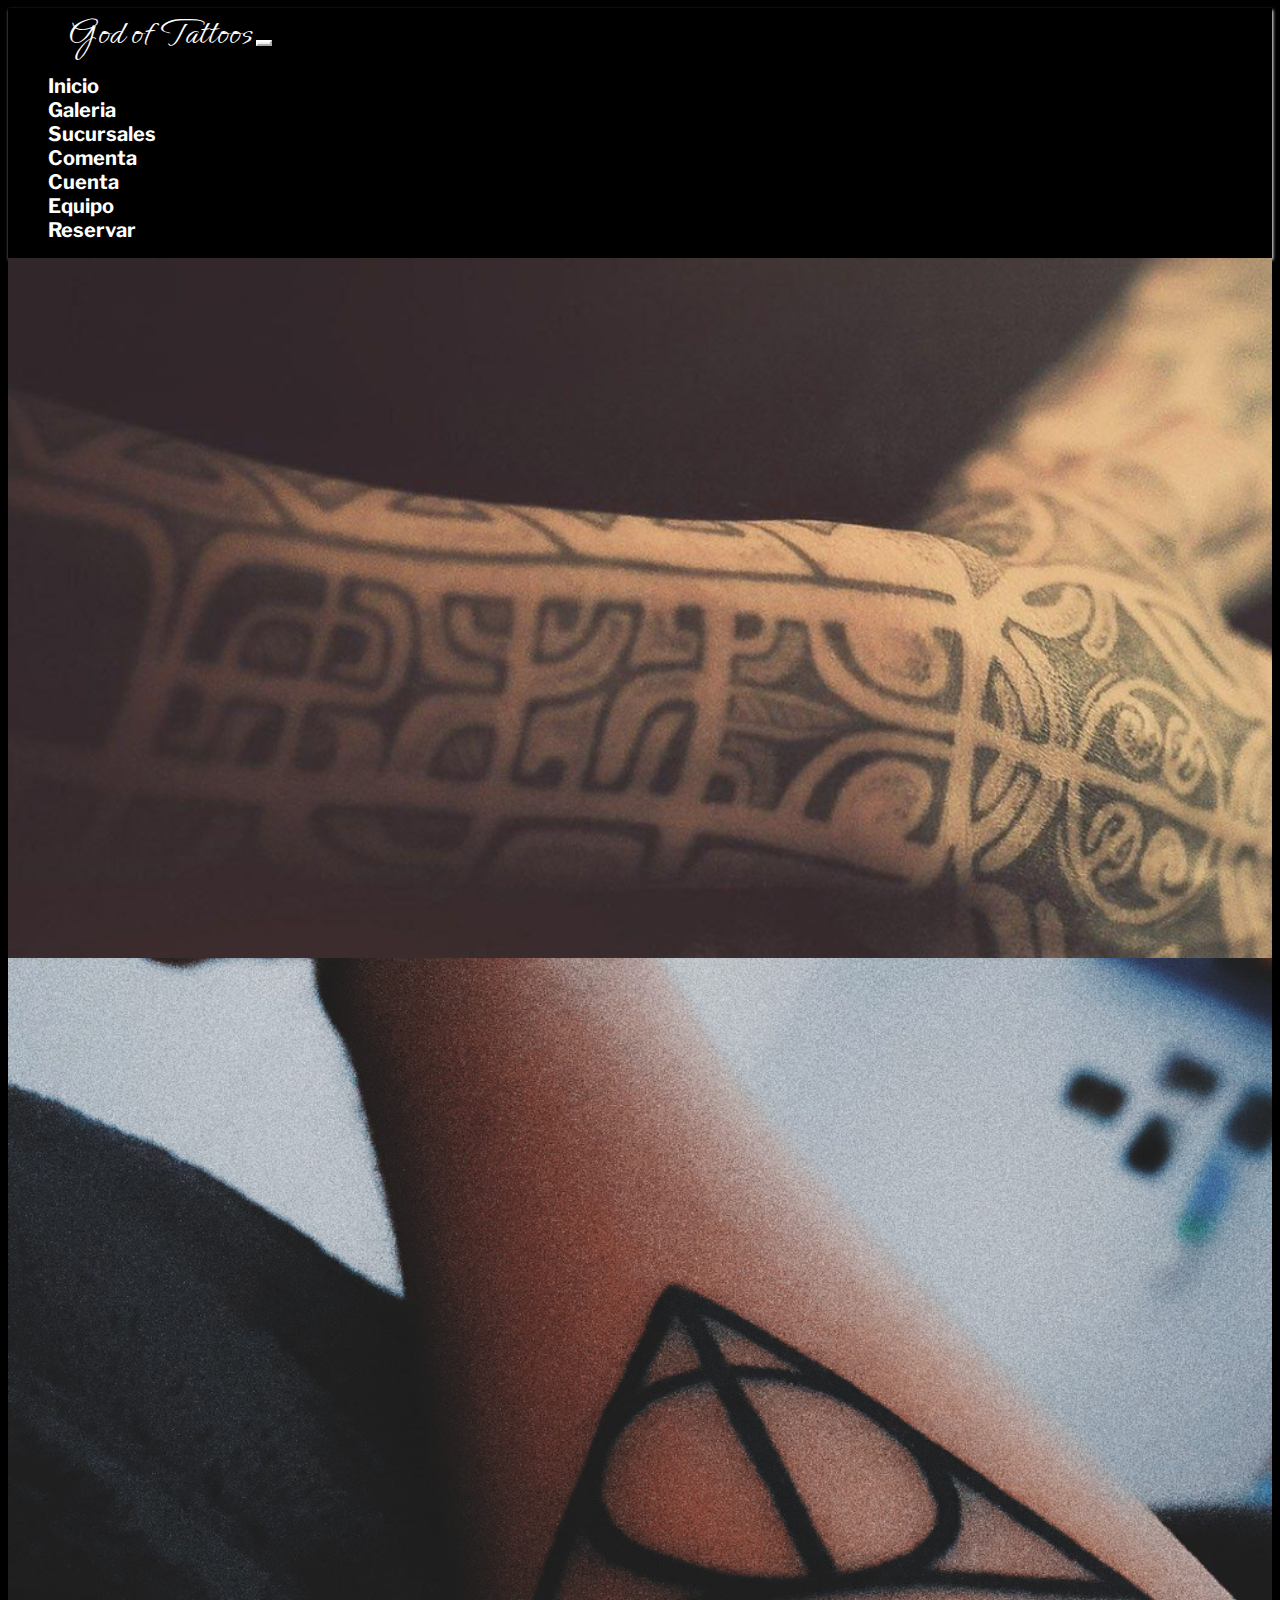
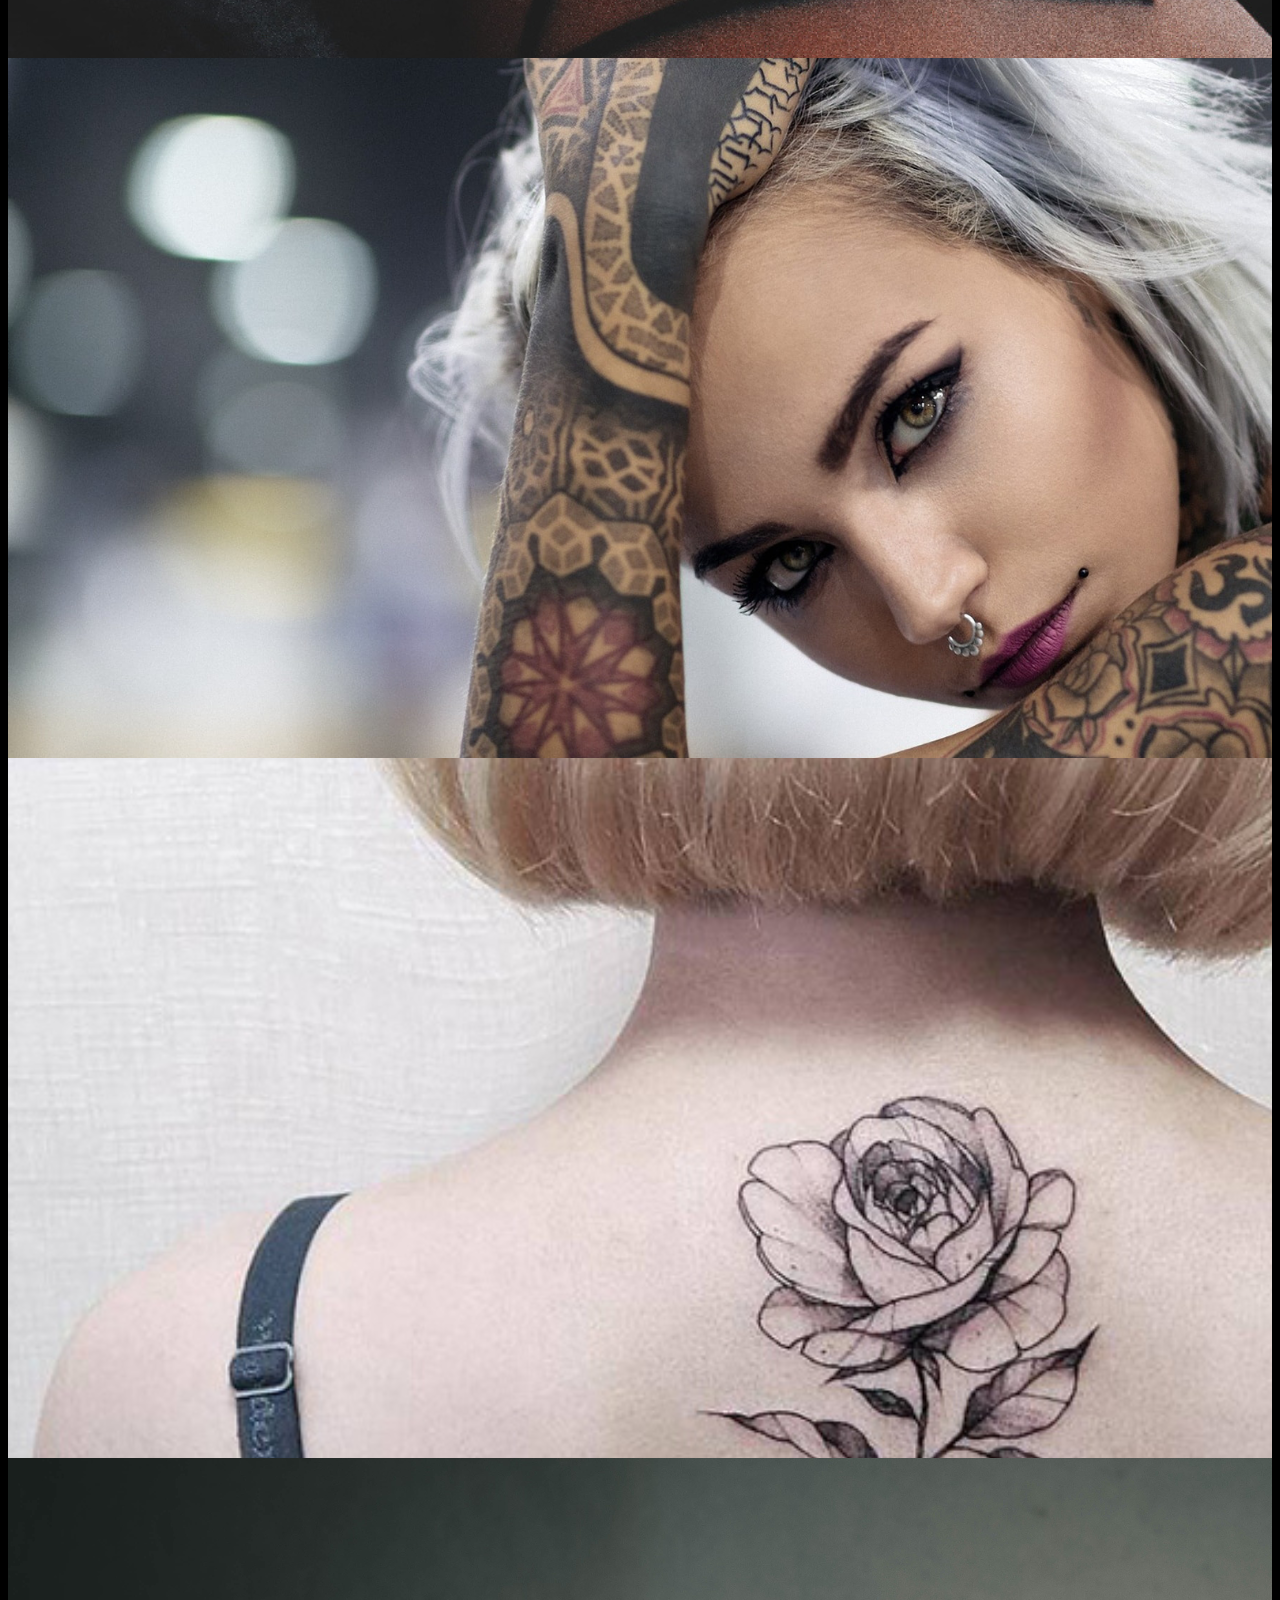
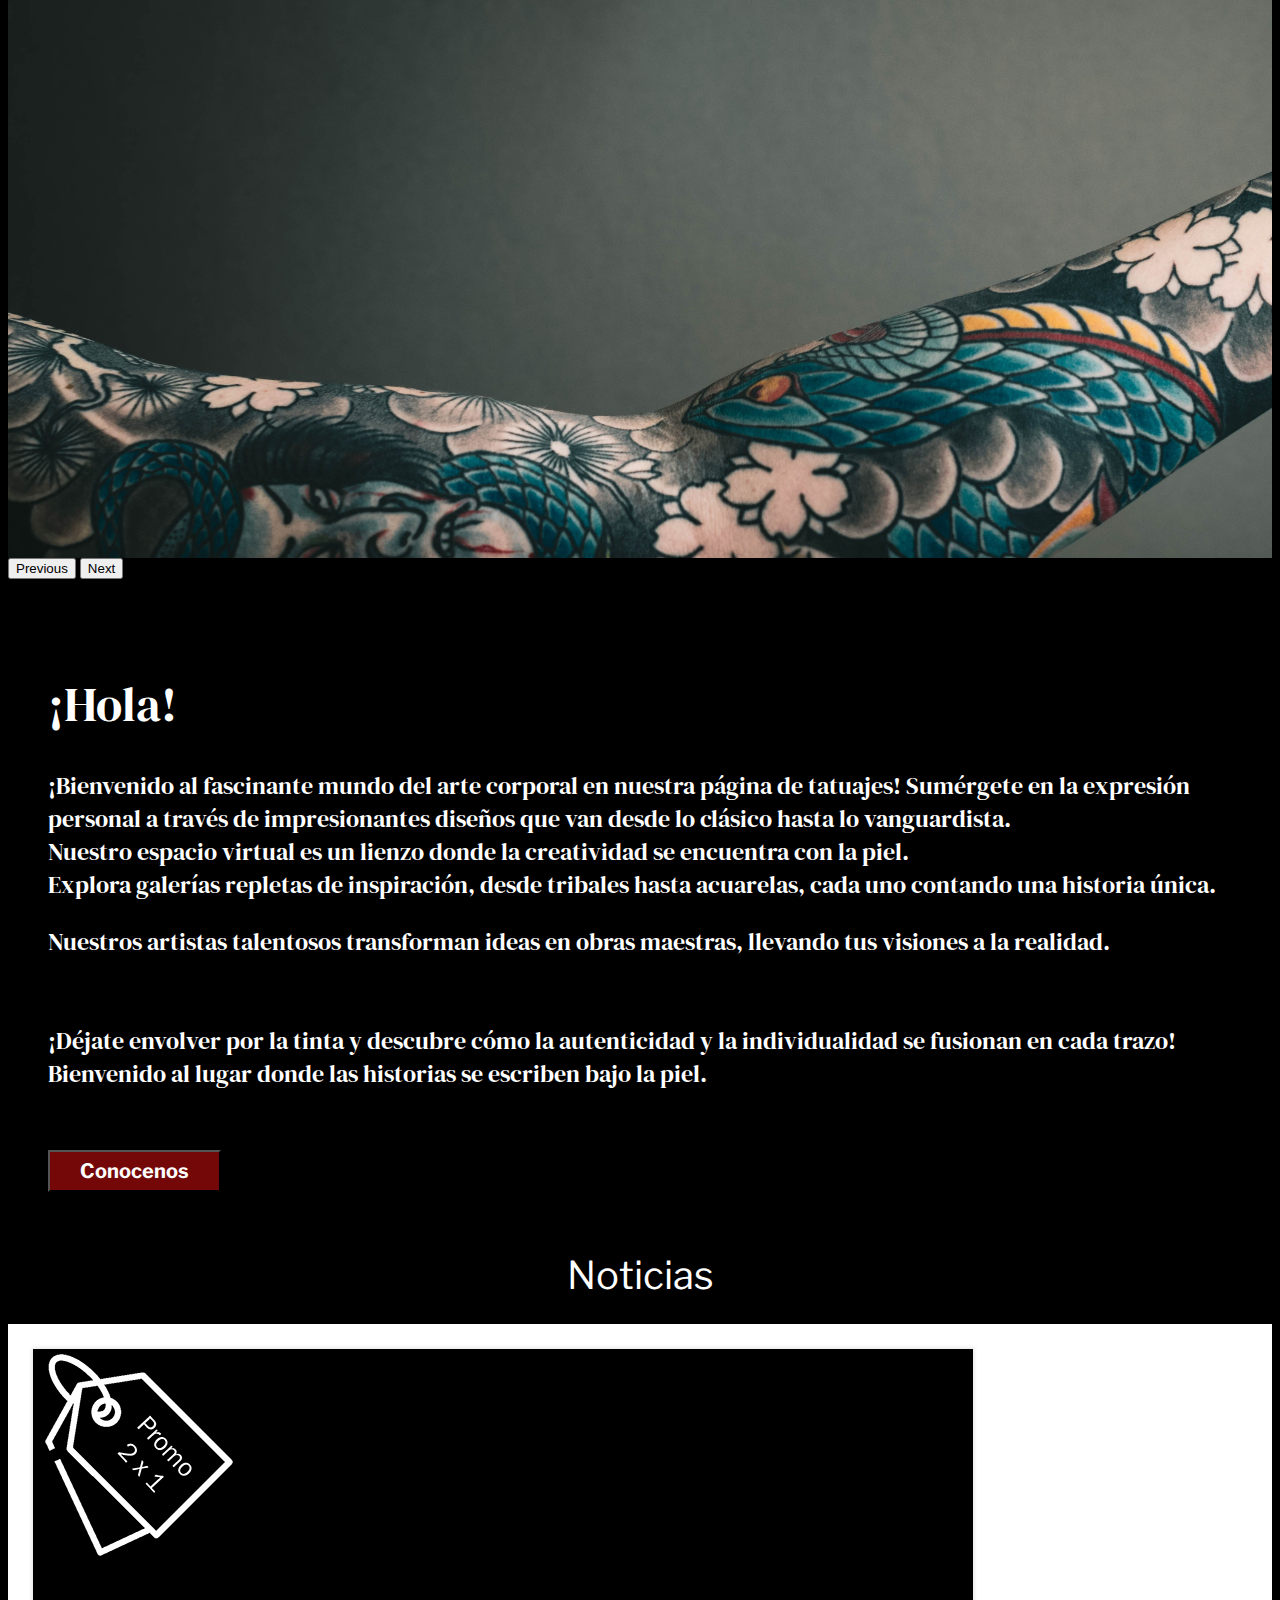
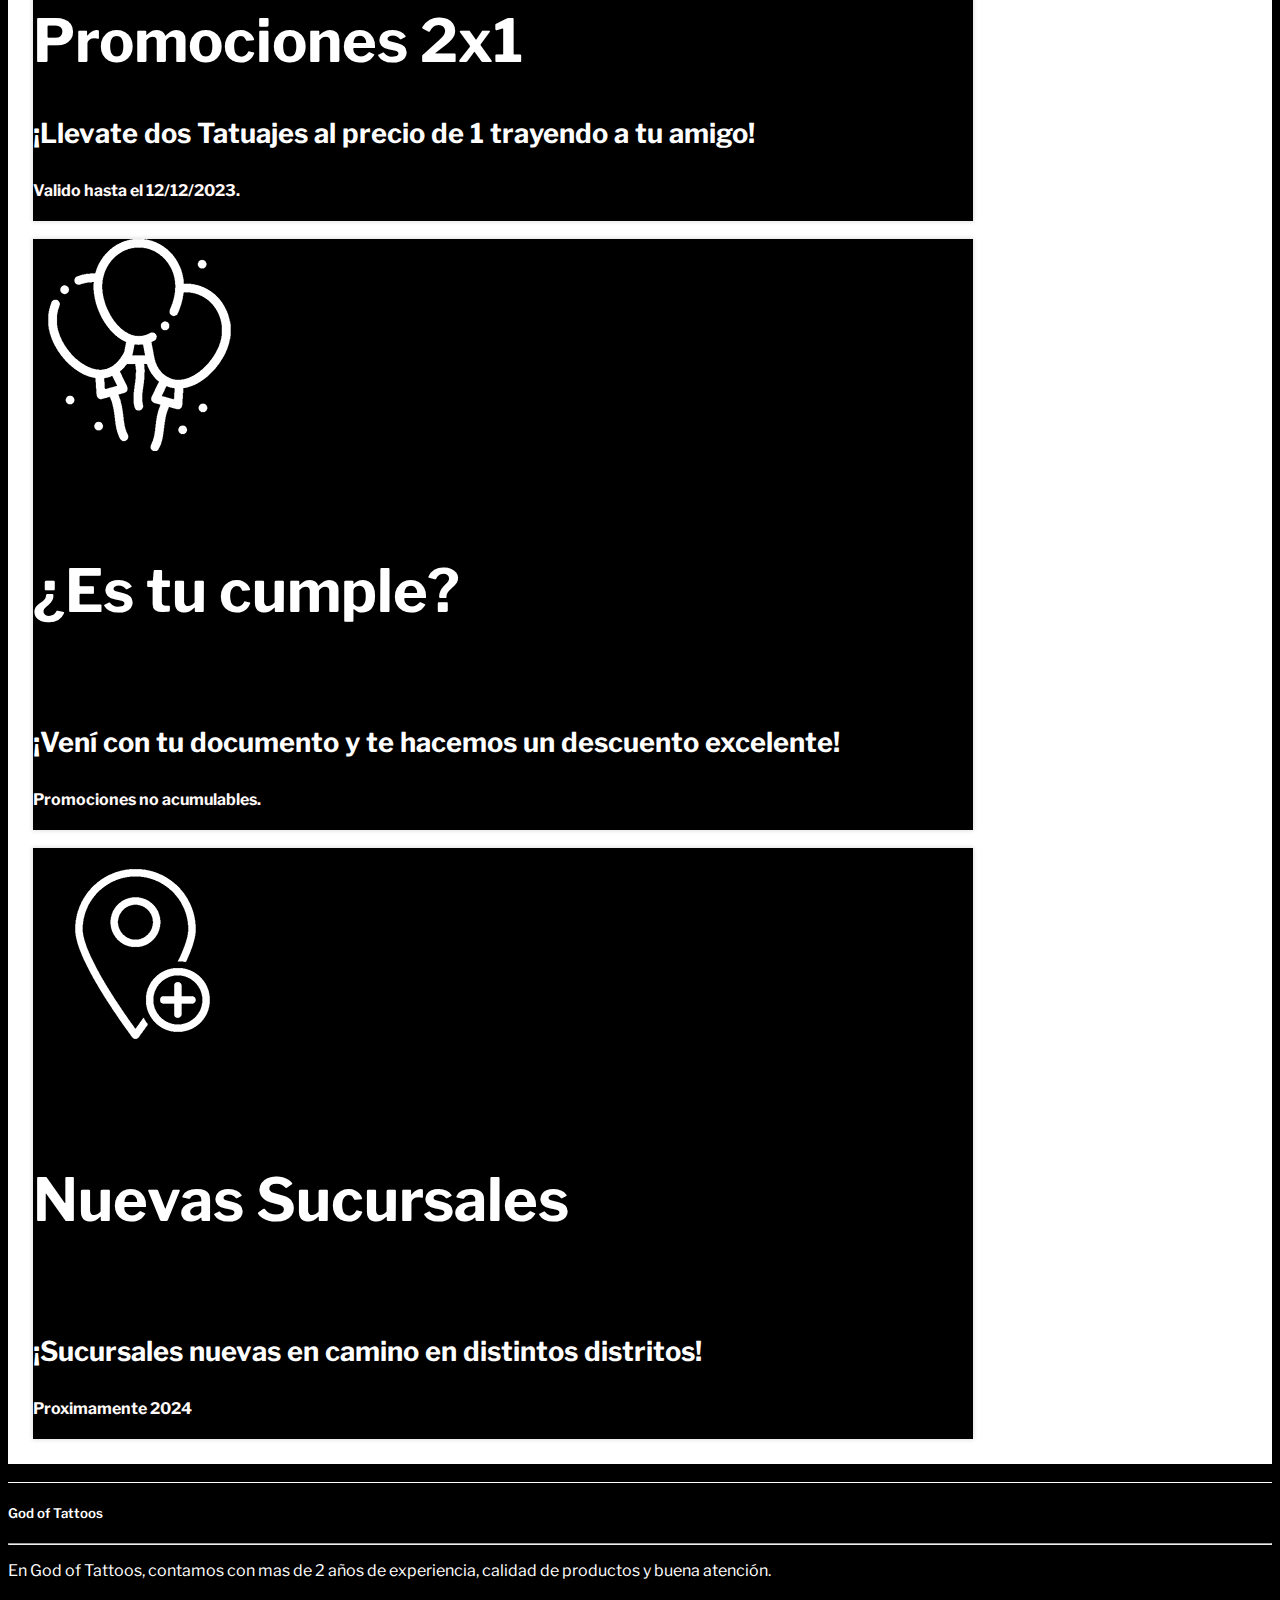
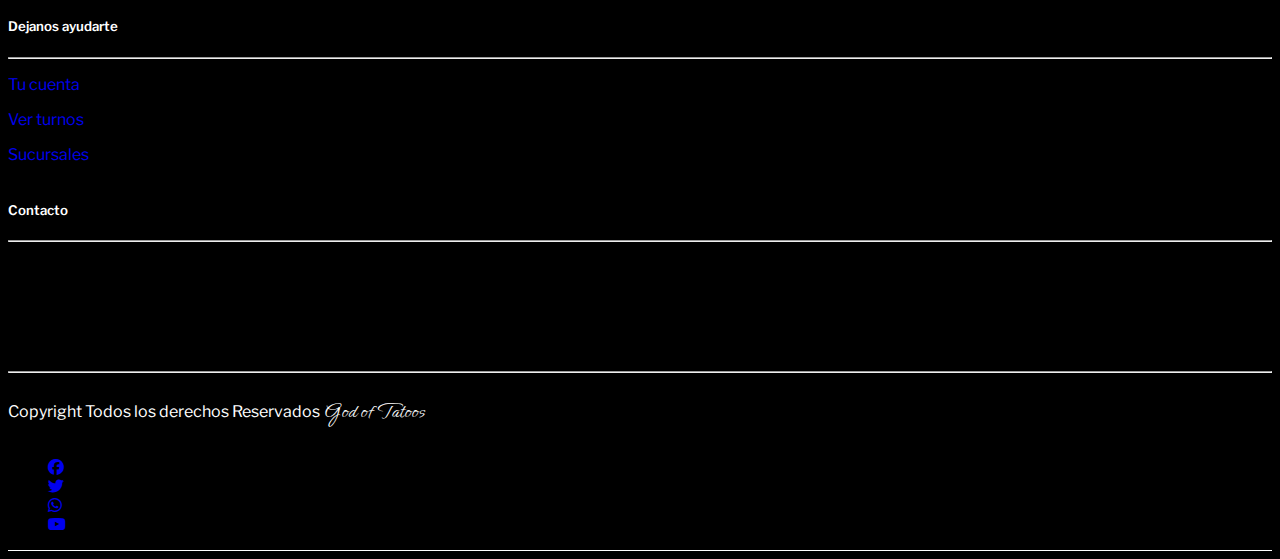
<file: index.html>
<!DOCTYPE html>
<html lang="es">
<head>
  <meta charset="UTF-8">
  <link rel="stylesheet" href="stiloshs.css">
  <title>God of Tattoos</title>
  <link rel="stylesheet" type="text/css" href="stiloshs.css">
  <link href="https://cdn.jsdelivr.net/npm/bootstrap@5.3.2/dist/css/bootstrap.min.css" rel="stylesheet" integrity="sha384-T3c6CoIi6uLrA9TneNEoa7RxnatzjcDSCmG1MXxSR1GAsXEV/Dwwykc2MPK8M2HN" crossorigin="anonymous">
  <link rel="stylesheet" href="https://cdn.jsdelivr.net/npm/bootstrap-icons@1.11.1/font/bootstrap-icons.css">
  <link rel="stylesheet" href="https://cdn.jsdelivr.net/npm/bootstrap-icons@1.11.1/font/bootstrap-icons.css">
  <link rel="stylesheet" href="https://cdnjs.cloudflare.com/ajax/libs/font-awesome/6.4.0/css/all.min.css">
</head>
<body>

  <!--Barra de navegacion-->
  <nav class="navbar navbar-dark navbar-collapse fixed-top " id="navar" >
    <div class="container-fluid">
      <a class="navbar-brand" href="index.html"> God of Tattoos</a>
      <button class="navbar-toggler" type="button" data-bs-toggle="collapse" data-bs-target="#navbarNav" aria-controls="navbarNav" aria-expanded="false" aria-label="Toggle navigation">
        <span class="navbar-toggler-icon"></span>
      </button>
      <div class="collapse navbar-collapse" id="navbarNav">

        <ul class="navbar-nav ms-auto">
          <li class="nav-item">
            <a class="nav-link text-rigth active " aria-current="page" href="index.html">Inicio</a>
          </li>
          <li class="nav-item">
            <a class="nav-link text-rigth active" href="Galeria.html">Galeria</a>
          </li>
          <li class="nav-item">
            <a class="nav-link text-rigth active" href="sucursales.html">Sucursales</a>
          </li>
          <li class="nav-item">
            <a class="nav-link text-rigth active" href="comentario.html">Comenta</a>
          </li>
          <li class="nav-item">
            <a class="nav-link text-rigth active" href="Cuenta.html">Cuenta</a>
          </li>
          <li class="nav-item">
            <a class="nav-link text-rigth active" href="equipodetrab.html">Equipo</a>
          </li>
          <li class="nav-item">
            <a class="nav-link text-rigth active" href="reserva.html">Reservar</a>
          </li>

        </ul>
      </div>
    </div>
  </nav>  

<!--Carrusel-->
<div class="containercarru border-2 border-bottom border-light ">
  <div id="carouselExample" class="carousel slide">
    <div class="carousel-inner">
      <div class="carousel-item active">
        <img src="images/carrusel/carru1.png" class="d-block w-100 mx-auto" alt="...">
      </div>
      <div class="carousel-item">
        <img src="images/carrusel/carru2.png" class="d-block w-100 mx-auto" alt="...">
      </div>
      <div class="carousel-item">
        <img src="images/carrusel/carru3.png" class="d-block w-100 mx-auto" alt="...">
      </div>
      <div class="carousel-item">
        <img src="images/carrusel/curru7.png" class="d-block w-100 mx-auto" alt="...">
      </div>
      <div class="carousel-item">
        <img src="images/carrusel/carru5.png" class="d-block w-100 mx-auto" alt="...">
      </div>
    </div>
    <button class="carousel-control-prev" type="button" data-bs-target="#carouselExample" data-bs-slide="prev">
      <span class="carousel-control-prev-icon" aria-hidden="true"></span>
      <span class="visually-hidden">Previous</span>
    </button>
    <button class="carousel-control-next" type="button" data-bs-target="#carouselExample" data-bs-slide="next">
      <span class="carousel-control-next-icon" aria-hidden="true"></span>
      <span class="visually-hidden">Next</span>
    </button>
  </div>
</div>


  <!--texto bienvenida-->
  
  <div id="cont" class="container-fuid bg-image border-2 border-bottom border-light mt-5 mb-4 mx-5">
    <h1 id="bienvenidos">¡Hola!</h1>
    <p id="bienvenidos1">¡Bienvenido al fascinante mundo del arte corporal en nuestra página de tatuajes! Sumérgete en la expresión personal a través de impresionantes <a class="diseñoPAL" href="galeria.html">diseños</a> que van desde lo clásico hasta lo vanguardista. <br> Nuestro espacio virtual es un lienzo donde la creatividad se encuentra con la piel. <br> Explora galerías repletas de inspiración, desde tribales hasta acuarelas, cada uno contando una historia única. <br></p> <p id="bienvenidos1">Nuestros artistas talentosos transforman ideas en obras maestras, llevando tus visiones a la realidad. </p><br><p id="bienvenidos1"> ¡Déjate envolver por la tinta y descubre cómo la autenticidad y la individualidad se fusionan en cada trazo! Bienvenido al lugar donde las historias se escriben bajo la piel.</p>
    <br>
    <br>
    <div class="col">
      <a href="equipodetrab.html"><button type="button" id="boton-alan1" class="btn " data-bs-toggle="modal" data-bs-target="#exampleModal">Conocenos </button></a>
      
    </div>
  </div>



  <div class="mb-5 mt-0">
  <div id="fondo1" class="container-fluid border-2 border-bottom border-light " style=" background-color: rgba(14, 13, 13, 0)">
    <div class="bien">Noticias</div>
  </div>
</div>
  
  <!--Opcion 1-->
  <div id="tarjetas" style="background-color: white;" class="container-fluid">
  <div id="noti" class="card p-5 mx-auto" style="max-width: 940px;">
    <div class="row g-0">
      <div class="col-md-5 col-sm-12 col-12">
        <img src="images/etiqueta-de-precio.png" class="img-fluid rounded mx-5" alt="...">
      </div>
      <div class="col-md-7 col-sm-12 col-12">
        <div class="card-body">
          <h1 class="card-title titlecard ">Promociones 2x1</h1>
          <p class="card-text  subtitlecard">¡Llevate dos Tatuajes al precio de 1 trayendo a tu amigo!</p>
          <p class="card-text "><small id="basetext" class="text-body-secondary ">Valido hasta el 12/12/2023.</small></p>
        </div>
      </div>
    </div>
  </div>
  <br>
  <div id="noti" class="card mx-auto p-5 " style="max-width: 940px;">
    <div class="row g-0">
      <div class="col-md-5 col-sm-12 col-12">
        <img src="images/globo1.png"  class="img-fluid rounded mx-5" alt="...">
      </div>
      <div class="col-md-7 col-sm-12 col-12">
        <div class="card-body">
          <h5 class="card-title titlecard ">¿Es tu cumple?</h5>
          <p class="card-text subtitlecard">¡Vení con tu documento y te hacemos un descuento excelente!</p>
          <p class="card-text"><small class="text-body-secondary" id="basetext">Promociones no acumulables.</small></p>
        </div>
      </div>
    </div>
  </div>
  <br>
  <div id="noti" class="card mx-auto p-5" style="max-width: 940px;">
    <div class="row g-0">
      <div class="col-md-5 col-sm-12 col-12">
        <img src="images/ubicacion.png"  class="img-fluid rounded mx-5" alt="...">
      </div>
      <div class="col-md-7 col-sm-12 col-12">
        <div class="card-body">
          <h5 class="card-title titlecard ">Nuevas Sucursales</h5>
          <p class="card-text  subtitlecard">¡Sucursales nuevas en camino en distintos distritos!</p>
          <p class="card-text "><small class="text-body-secondary" id="basetext">Proximamente 2024</small></p>
        </div>
      </div>
    </div>
  </div>
</div>
  <br>
 
<script src="https://cdn.jsdelivr.net/npm/@popperjs/core@2.11.8/dist/umd/popper.min.js" integrity="sha384-I7E8VVD/ismYTF4hNIPjVp/Zjvgyol6VFvRkX/vR+Vc4jQkC+hVqc2pM8ODewa9r" crossorigin="anonymous"></script>
<script src="https://cdn.jsdelivr.net/npm/bootstrap@5.3.2/dist/js/bootstrap.min.js" integrity="sha384-BBtl+eGJRgqQAUMxJ7pMwbEyER4l1g+O15P+16Ep7Q9Q+zqX6gSbd85u4mG4QzX+" crossorigin="anonymous"></script>
<footer class="pt-5 pb-4">
  <div class="container text-center text-md-start">
      <div class="row text-center text-md-start">
          <div class="col-md-3 col-lg-3 col-xl-3 mx-auto mt-3">
              <h5 class="text-uppercase mb-4 font-wheight-bold FOOTERH5">God of Tattoos</h5>
              <hr class="mb-4">
              <p class="footerP">
                En God of Tattoos, contamos con mas de 2 años de experiencia, calidad de productos y buena atención.
              </p>
          </div>
          <div class="col-md-3 col-lg-3 col-xl-3 mx-auto mt-3">
              <h5 class="text-uppercase mb-4 font-wheight-bold FOOTERH5">Dejanos ayudarte</h5>
              <hr class="mb-4">
              <p class="footerP">
                  <a href="Cuenta.html" class="text-light textdeja">Tu cuenta</a>

              </p>
              <p class="footerP">
                  <a href="reserva.html" class="text-light textdeja">Ver turnos</a>
                  
              </p>
              <p class="footerP">
                <a href="sucursales.html" class="text-light textdeja">Sucursales</a>
            </p>
          </div>

          <div class="col-md-3 col-lg-3 col-xl-3 mx-auto mt-3 text-light">
              <h5 class="text-uppercase mb-4 font-wheight-bold FOOTERH5">Contacto</h5>
              <hr class="mb-4">
              <p class="footerP">
                  <li class="fas fa-home me-3 text-light"></li> Kurangu Chavadi, Tamil Nadu 63
              </p>
              <p class="footerP">
                  <li class="fas fa-envelope me-3 text-light"></li>got@gmail.com
              </p>
              <p class="footerP">
                  <li class="fas fa-phone me-3 text-light"></li>+542642596369
              </p>
          </div>
          <hr class="mb-4">

          <div class="text-center mb-2">
              <p class="footerP">
                  Copyright Todos los derechos Reservados
                  <a href="#">
                      <strong class="textocopy">God of Tatoos</strong>
                  </a>
              </p>
          </div>
          
          <div class="text-center">
              <ul class="list-unstyled list-inline">
                  <li class="list-inline-item">
                      <a href="#" class="text-light"> <i class="fab fa-facebook"></i></a>
                  </li>
                  <li class="list-inline-item">
                      <a href="#" class="text-light"> <i class="fab fa-twitter"></i></a>
                  </li>
                  <li class="list-inline-item">
                      <a href="#" class="text-light"> <i class="fab fa-whatsapp"></i></a>
                  </li>
                  <li class="list-inline-item">
                      <a href="#" class="text-light"> <i class="fab fa-youtube"></i></a>
                  </li>
              </ul>
          </div>
      </div>
  </div>
</footer>
</body>
</html>
</file>
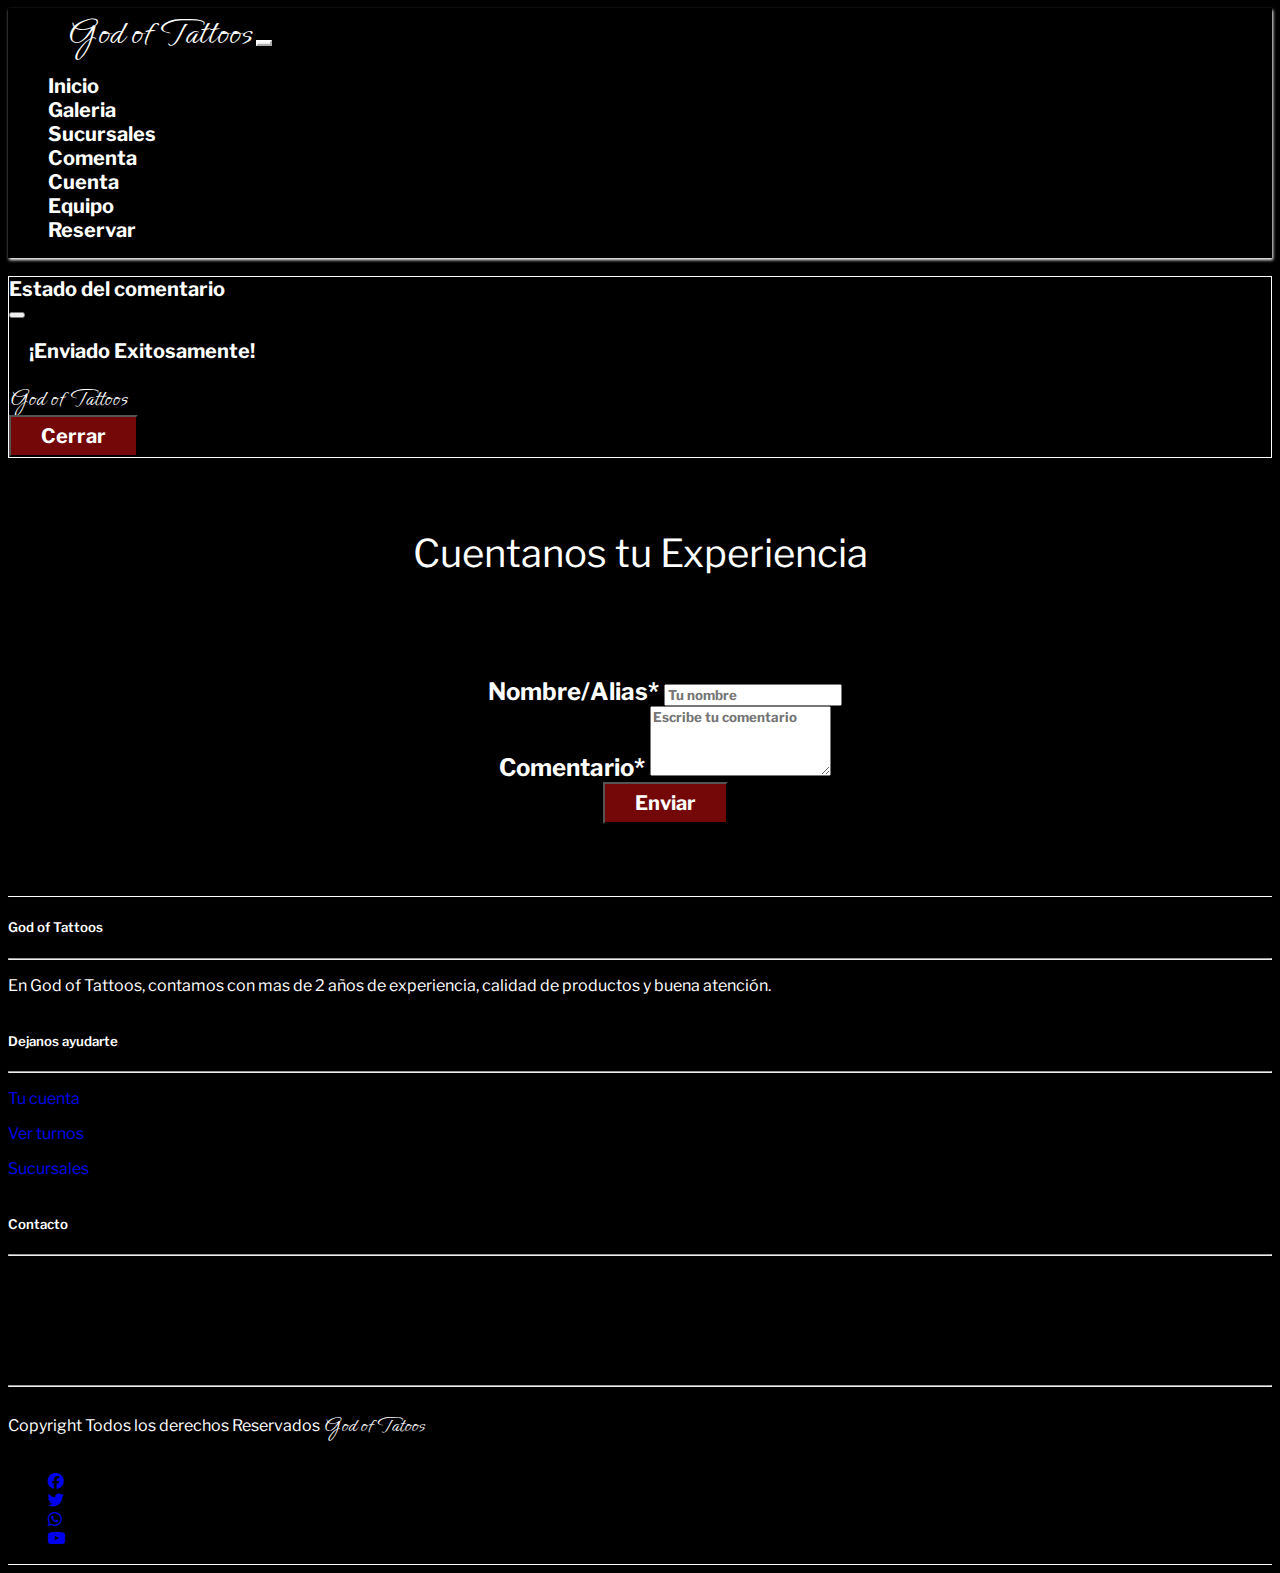
<file: comentario.html>
<!DOCTYPE html>
<html lang="es">
<head>
  <meta charset="UTF-8">
  <link rel="stylesheet" href="stiloshs.css">
  <title>God of Tattoos</title>
  <link rel="stylesheet" type="text/css" href="stiloshs.css">
  <link href="https://cdn.jsdelivr.net/npm/bootstrap@5.3.2/dist/css/bootstrap.min.css" rel="stylesheet" integrity="sha384-T3c6CoIi6uLrA9TneNEoa7RxnatzjcDSCmG1MXxSR1GAsXEV/Dwwykc2MPK8M2HN" crossorigin="anonymous">
  <link rel="stylesheet" href="https://cdn.jsdelivr.net/npm/bootstrap-icons@1.11.1/font/bootstrap-icons.css">
  <link rel="stylesheet" href="https://cdn.jsdelivr.net/npm/bootstrap-icons@1.11.1/font/bootstrap-icons.css">
  <link rel="stylesheet" href="https://cdnjs.cloudflare.com/ajax/libs/font-awesome/6.4.0/css/all.min.css">
</head>
<body>

  <!--Barra de navegacion-->
  <nav class="navbar navbar-dark navbar-collapse fixed-top " id="navar" >
    <div class="container-fluid">
      <a class="navbar-brand" href="index.html"> God of Tattoos</a>
      <button class="navbar-toggler" type="button" data-bs-toggle="collapse" data-bs-target="#navbarNav" aria-controls="navbarNav" aria-expanded="false" aria-label="Toggle navigation">
        <span class="navbar-toggler-icon"></span>
      </button>
      <div class="collapse navbar-collapse" id="navbarNav">

        <ul class="navbar-nav ms-auto">
          <li class="nav-item">
            <a class="nav-link text-rigth active " aria-current="page" href="index.html">Inicio</a>
          </li>
          <li class="nav-item">
            <a class="nav-link text-rigth active" href="Galeria.html">Galeria</a>
          </li>
          <li class="nav-item">
            <a class="nav-link text-rigth active" href="sucursales.html">Sucursales</a>
          </li>
          <li class="nav-item">
            <a class="nav-link text-rigth active" href="comentario.html">Comenta</a>
          </li>
          <li class="nav-item">
            <a class="nav-link text-rigth active" href="Cuenta.html">Cuenta</a>
          </li>
          <li class="nav-item">
            <a class="nav-link text-rigth active" href="equipodetrab.html">Equipo</a>
          </li>
          <li class="nav-item">
            <a class="nav-link text-rigth active" href="reserva.html">Reservar</a>
          </li>

        </ul>
      </div>
    </div>
  </nav>  
<br>
<!-- Modal -->
<div class="modal fade" id="exampleModal" tabindex="-1" aria-labelledby="exampleModalLabel" aria-hidden="true">
  <div class="modal-dialog">
    <div class="modal-content">
      <div class="modal-header">
        <h5 class="modal-body" id="exampleModalLabel">Estado del comentario</h5>
        <button type="button" class="btn-close" data-bs-dismiss="modal" aria-label="Close"></button>
      </div>
      <div class="modal-body">
        ¡Enviado Exitosamente!
      </div>
      <div class="modal-footer">
        <div class="col"><p class="fotmodal">God of Tattoos</p></div>
        <div class="row">
          
          <div class="col"><button type="button" id="boton-alan1" class="btn" data-bs-dismiss="modal">Cerrar</button></div>
        </div>
        
      </div>
    </div>
  </div>
</div>


<br><br><br><br>

<div id="fondo1" class="container-fluid border-2 border-bottom border-light " style="position: relative; left: 0; top: 0; background-color: rgba(14, 13, 13, 0)">
 <div class="bien">Cuentanos tu Experiencia</div>
</div>
<BR></BR>
   <!--Comentarios-->
   <div id="comentarios" class="container py-5 px-5">
    <form>
      <div class="mb-3 m-auto p-auto">
        <label for="nombre" class="form-label">Nombre/Alias*</label>
        <input type="text" class="form-control" id="nombre" placeholder="Tu nombre">
      </div>
      <div class="mb-3 m-auto p-auto">
        <label for="comentario" class="form-label">Comentario*</label>
        <textarea class="form-control" id="comentario" rows="4" placeholder="Escribe tu comentario"></textarea>
      </div>
      <div class="col-12">
        <button type="button" id="boton-alan1" class="btn " data-bs-toggle="modal" data-bs-target="#exampleModal">Enviar</button>
      </div>
    </form>
  </div>
  <BR></BR>

  <br>
  <br>
  
<script src="https://cdn.jsdelivr.net/npm/@popperjs/core@2.11.8/dist/umd/popper.min.js" integrity="sha384-I7E8VVD/ismYTF4hNIPjVp/Zjvgyol6VFvRkX/vR+Vc4jQkC+hVqc2pM8ODewa9r" crossorigin="anonymous"></script>
<script src="https://cdn.jsdelivr.net/npm/bootstrap@5.3.2/dist/js/bootstrap.min.js" integrity="sha384-BBtl+eGJRgqQAUMxJ7pMwbEyER4l1g+O15P+16Ep7Q9Q+zqX6gSbd85u4mG4QzX+" crossorigin="anonymous"></script>
<footer class="pt-5 pb-4">
  <div class="container text-center text-md-start">
      <div class="row text-center text-md-start">
          <div class="col-md-3 col-lg-3 col-xl-3 mx-auto mt-3">
              <h5 class="text-uppercase mb-4 font-wheight-bold FOOTERH5">God of Tattoos</h5>
              <hr class="mb-4">
              <p class="footerP">
                En God of Tattoos, contamos con mas de 2 años de experiencia, calidad de productos y buena atención.
              </p>
          </div>
          <div class="col-md-3 col-lg-3 col-xl-3 mx-auto mt-3">
              <h5 class="text-uppercase mb-4 font-wheight-bold FOOTERH5">Dejanos ayudarte</h5>
              <hr class="mb-4">
              <p class="footerP">
                  <a href="Cuenta.html" class="text-light textdeja">Tu cuenta</a>

              </p>
              <p class="footerP">
                  <a href="reserva.html" class="text-light textdeja">Ver turnos</a>
                  
              </p>
              <p class="footerP">
                <a href="sucursales.html" class="text-light textdeja">Sucursales</a>
            </p>
          </div>

          <div class="col-md-3 col-lg-3 col-xl-3 mx-auto mt-3 text-light">
              <h5 class="text-uppercase mb-4 font-wheight-bold FOOTERH5">Contacto</h5>
              <hr class="mb-4">
              <p class="footerP">
                  <li class="fas fa-home me-3 text-light"></li> Kurangu Chavadi, Tamil Nadu 63
              </p>
              <p class="footerP">
                  <li class="fas fa-envelope me-3 text-light"></li>got@gmail.com
              </p>
              <p class="footerP">
                  <li class="fas fa-phone me-3 text-light"></li>+542642596369
              </p>
          </div>
          <hr class="mb-4">

          <div class="text-center mb-2">
              <p class="footerP">
                  Copyright Todos los derechos Reservados
                  <a href="#">
                      <strong class="textocopy">God of Tatoos</strong>
                  </a>
              </p>
          </div>
          
          <div class="text-center">
              <ul class="list-unstyled list-inline">
                  <li class="list-inline-item">
                      <a href="#" class="text-light"> <i class="fab fa-facebook"></i></a>
                  </li>
                  <li class="list-inline-item">
                      <a href="#" class="text-light"> <i class="fab fa-twitter"></i></a>
                  </li>
                  <li class="list-inline-item">
                      <a href="#" class="text-light"> <i class="fab fa-whatsapp"></i></a>
                  </li>
                  <li class="list-inline-item">
                      <a href="#" class="text-light"> <i class="fab fa-youtube"></i></a>
                  </li>
              </ul>
          </div>
      </div>
  </div>
</footer>
</body>
</html>
</file>
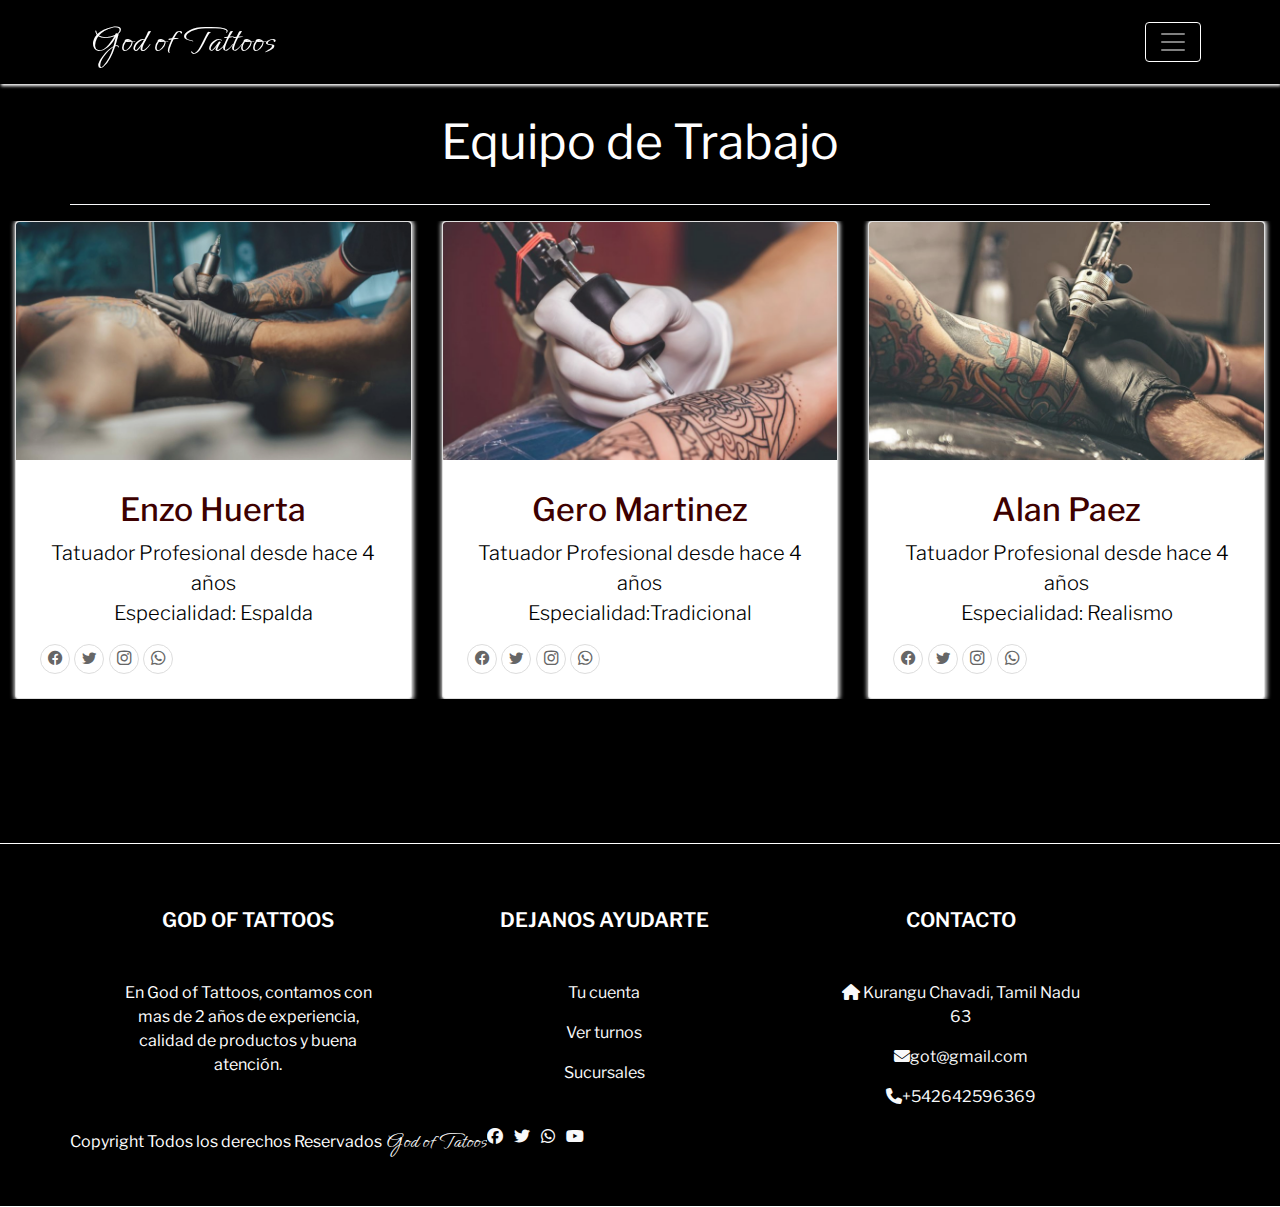
<file: equipodetrab.html>
<!DOCTYPE html>
<html lang="es">
<head>
  <meta charset="UTF-8">
  <link rel="stylesheet" href="stiloshs.css">
  <title>God of Tattoos</title>
  <link rel="stylesheet" type="text/css" href="stiloshs.css">
  <link rel="stylesheet" href="https://stackpath.bootstrapcdn.com/bootstrap/4.3.1/css/bootstrap.min.css">
  <link href="https://cdn.jsdelivr.net/npm/bootstrap@5.3.2/dist/css/bootstrap.min.css" rel="stylesheet" integrity="sha384-T3c6CoIi6uLrA9TneNEoa7RxnatzjcDSCmG1MXxSR1GAsXEV/Dwwykc2MPK8M2HN" crossorigin="anonymous">
  <link rel="stylesheet" href="https://cdn.jsdelivr.net/npm/bootstrap-icons@1.11.1/font/bootstrap-icons.css">
  <link rel="stylesheet" href="https://cdn.jsdelivr.net/npm/bootstrap-icons@1.11.1/font/bootstrap-icons.css">
</head>
<body>
<br>
  <!--Barra de navegacion-->
  <div>
    <nav class="navbar navbar-dark navbar-collapse fixed-top " id="navar" >
      <div class="container-fluid">
        <a class="navbar-brand" href="index.html"> God of Tattoos</a>
        <button class="navbar-toggler" type="button" data-bs-toggle="collapse" data-bs-target="#navbarNav" aria-controls="navbarNav" aria-expanded="false" aria-label="Toggle navigation">
          <span class="navbar-toggler-icon"></span>
        </button>
        <div class="collapse navbar-collapse" id="navbarNav">
  
          <ul class="navbar-nav ms-auto">
            <li class="nav-item">
              <a class="nav-link text-rigth active " aria-current="page" href="index.html">Inicio</a>
            </li>
            <li class="nav-item">
              <a class="nav-link text-rigth active" href="Galeria.html">Galeria</a>
            </li>
            <li class="nav-item">
              <a class="nav-link text-rigth active" href="sucursales.html">Sucursales</a>
            </li>
            <li class="nav-item">
              <a class="nav-link text-rigth active" href="comentario.html">Comenta</a>
            </li>
            <li class="nav-item">
              <a class="nav-link text-rigth active" href="Cuenta.html">Cuenta</a>
            </li>
            <li class="nav-item">
              <a class="nav-link text-rigth active" href="equipodetrab.html">Equipo</a>
            </li>
            <li class="nav-item">
              <a class="nav-link text-rigth active" href="reserva.html">Reservar</a>
            </li>
  
          </ul>
        </div>
      </div>
    </nav>  
</div>
 <br></br><br>


 <div class="container border-2 border-bottom border-light">
  <p class="centrado">Equipo de Trabajo</p>
</div>


<!--Tarjetas-->

  <div class="container-fluid mt-3 ms-auto">
    <div class="row pb-5 mb-5">
      <div class="col-lg-4 col-md-6 mb-4 mb-lg-0">
        <!-- Card-->
        <div class="card border-1 rounded">
          <div class="card-body p-0"><img id="imgcard" src="images/card1.png" alt="" class="w-100 card-img-top">
            <div class="p-4">
              <h5 class="title"><a >Enzo Huerta</a></h5>
              <p class="subtitle text-center">Tatuador Profesional desde hace 4 años <br> Especialidad: Espalda</p>
              <ul class="social mb-0 list-inline mt-3">
                <li class="list-inline-item m-0"><a href="#" class="social-link"><i class="bi bi-facebook"></i></i></a></li>
                <li class="list-inline-item m-0"><a href="#" class="social-link"><i class="bi bi-twitter"></i></a></li>
                <li class="list-inline-item m-0"><a href="#" class="social-link"><i class="bi bi-instagram"></i></a></li>
                <li class="list-inline-item m-0"><a href="#" class="social-link"><i class="bi bi-whatsapp"></i></a></li>
              </ul>
            </div>
          </div>
        </div>
      </div>
  
      <div class="col-lg-4 col-md-6 mb-4 mb-lg-0">
        <!-- Card-->
        <div class="card border-1 rounded">
          <div class="card-body p-0"><img id="imgcard" src="images/card2.png" alt="" class="w-100 card-img-top">
            <div class="p-4">
              <h5 class="title"><a >Gero Martinez</a></h5>
              <p class="subtitle text-center">Tatuador Profesional desde hace 4 años <br> Especialidad:Tradicional</p>
              <ul class="social mb-0 list-inline mt-3">
                  <li class="list-inline-item m-0"><a href="#" class="social-link"><i class="bi bi-facebook"></i></i></a></li>
                  <li class="list-inline-item m-0"><a href="#" class="social-link"><i class="bi bi-twitter"></i></a></li>
                  <li class="list-inline-item m-0"><a href="#" class="social-link"><i class="bi bi-instagram"></i></a></li>
                  <li class="list-inline-item m-0"><a href="#" class="social-link"><i class="bi bi-whatsapp"></i></a></li>
                </ul>
            </div>
          </div>
        </div>
      </div>
  
      <div class="col-lg-4 col-md-6 mb-4 mb-lg-0">
        <!-- Card-->
        <div class="card border-1 rounded">
          <div class="card-body p-0"><img id="imgcard" src="images/card3.png" alt="" class="w-100 card-img-top">
            <div class="p-4">
              <h5 class="title"><a >Alan Paez</a></h5>
              <p class="subtitle text-center">Tatuador Profesional desde hace 4 años <br> Especialidad: Realismo</p>
              <ul class="social mb-0 list-inline mt-3">
                <li class="list-inline-item m-0"><a href="#" class="social-link"><i class="bi bi-facebook"></i></i></a></li>
                <li class="list-inline-item m-0"><a href="#" class="social-link"><i class="bi bi-twitter"></i></a></li>
                <li class="list-inline-item m-0"><a href="#" class="social-link"><i class="bi bi-instagram"></i></a></li>
                <li class="list-inline-item m-0"><a href="#" class="social-link"><i class="bi bi-whatsapp"></i></a></li>
              </ul>
            </div>
          </div>
        </div>
      </div>

    </div>
  </div>

  <br>
  <br>
<script src="https://code.jquery.com/jquery-3.2.1.slim.min.js"></script>
<script src="https://cdnjs.cloudflare.com/ajax/libs/popper.js/1.12.9/umd/popper.min.js"></script>
<script src="https://maxcdn.bootstrapcdn.com/bootstrap/4.0.0/js/bootstrap.min.js"></script>
<script src="https://cdn.jsdelivr.net/npm/@popperjs/core@2.11.8/dist/umd/popper.min.js" integrity="sha384-I7E8VVD/ismYTF4hNIPjVp/Zjvgyol6VFvRkX/vR+Vc4jQkC+hVqc2pM8ODewa9r" crossorigin="anonymous"></script>
<script src="https://cdn.jsdelivr.net/npm/bootstrap@5.3.2/dist/js/bootstrap.min.js" integrity="sha384-BBtl+eGJRgqQAUMxJ7pMwbEyER4l1g+O15P+16Ep7Q9Q+zqX6gSbd85u4mG4QzX+" crossorigin="anonymous"></script>
<link rel="stylesheet" href="https://cdnjs.cloudflare.com/ajax/libs/font-awesome/6.4.0/css/all.min.css">
<footer class="pt-5 pb-4">
  <div class="container text-center text-md-start">
      <div class="row text-center text-md-start">
          <div class="col-md-3 col-lg-3 col-xl-3 mx-auto mt-3">
              <h5 class="text-uppercase mb-4 font-wheight-bold FOOTERH5">God of Tattoos</h5>
              <hr class="mb-4">
              <p class="footerP">
                En God of Tattoos, contamos con mas de 2 años de experiencia, calidad de productos y buena atención.
              </p>
          </div>
          <div class="col-md-3 col-lg-3 col-xl-3 mx-auto mt-3">
              <h5 class="text-uppercase mb-4 font-wheight-bold FOOTERH5">Dejanos ayudarte</h5>
              <hr class="mb-4">
              <p class="footerP">
                  <a href="Cuenta.html" class="text-light textdeja">Tu cuenta</a>

              </p>
              <p class="footerP">
                  <a href="reserva.html" class="text-light textdeja">Ver turnos</a>
                  
              </p>
              <p class="footerP">
                <a href="sucursales.html" class="text-light textdeja">Sucursales</a>
            </p>
          </div>

          <div class="col-md-3 col-lg-3 col-xl-3 mx-auto mt-3 text-light">
              <h5 class="text-uppercase mb-4 font-wheight-bold FOOTERH5">Contacto</h5>
              <hr class="mb-4">
              <p class="footerP">
                  <li class="fas fa-home me-3 text-light"></li> Kurangu Chavadi, Tamil Nadu 63
              </p>
              <p class="footerP">
                  <li class="fas fa-envelope me-3 text-light"></li>got@gmail.com
              </p>
              <p class="footerP">
                  <li class="fas fa-phone me-3 text-light"></li>+542642596369
              </p>
          </div>
          <hr class="mb-4">

          <div class="text-center mb-2">
              <p class="footerP">
                  Copyright Todos los derechos Reservados
                  <a href="#">
                      <strong class="textocopy">God of Tatoos</strong>
                  </a>
              </p>
          </div>
          
          <div class="text-center">
              <ul class="list-unstyled list-inline">
                  <li class="list-inline-item">
                      <a href="#" class="text-light"> <i class="fab fa-facebook"></i></a>
                  </li>
                  <li class="list-inline-item">
                      <a href="#" class="text-light"> <i class="fab fa-twitter"></i></a>
                  </li>
                  <li class="list-inline-item">
                      <a href="#" class="text-light"> <i class="fab fa-whatsapp"></i></a>
                  </li>
                  <li class="list-inline-item">
                      <a href="#" class="text-light"> <i class="fab fa-youtube"></i></a>
                  </li>
              </ul>
          </div>
      </div>
  </div>
</footer>
</body>
</html>
</file>
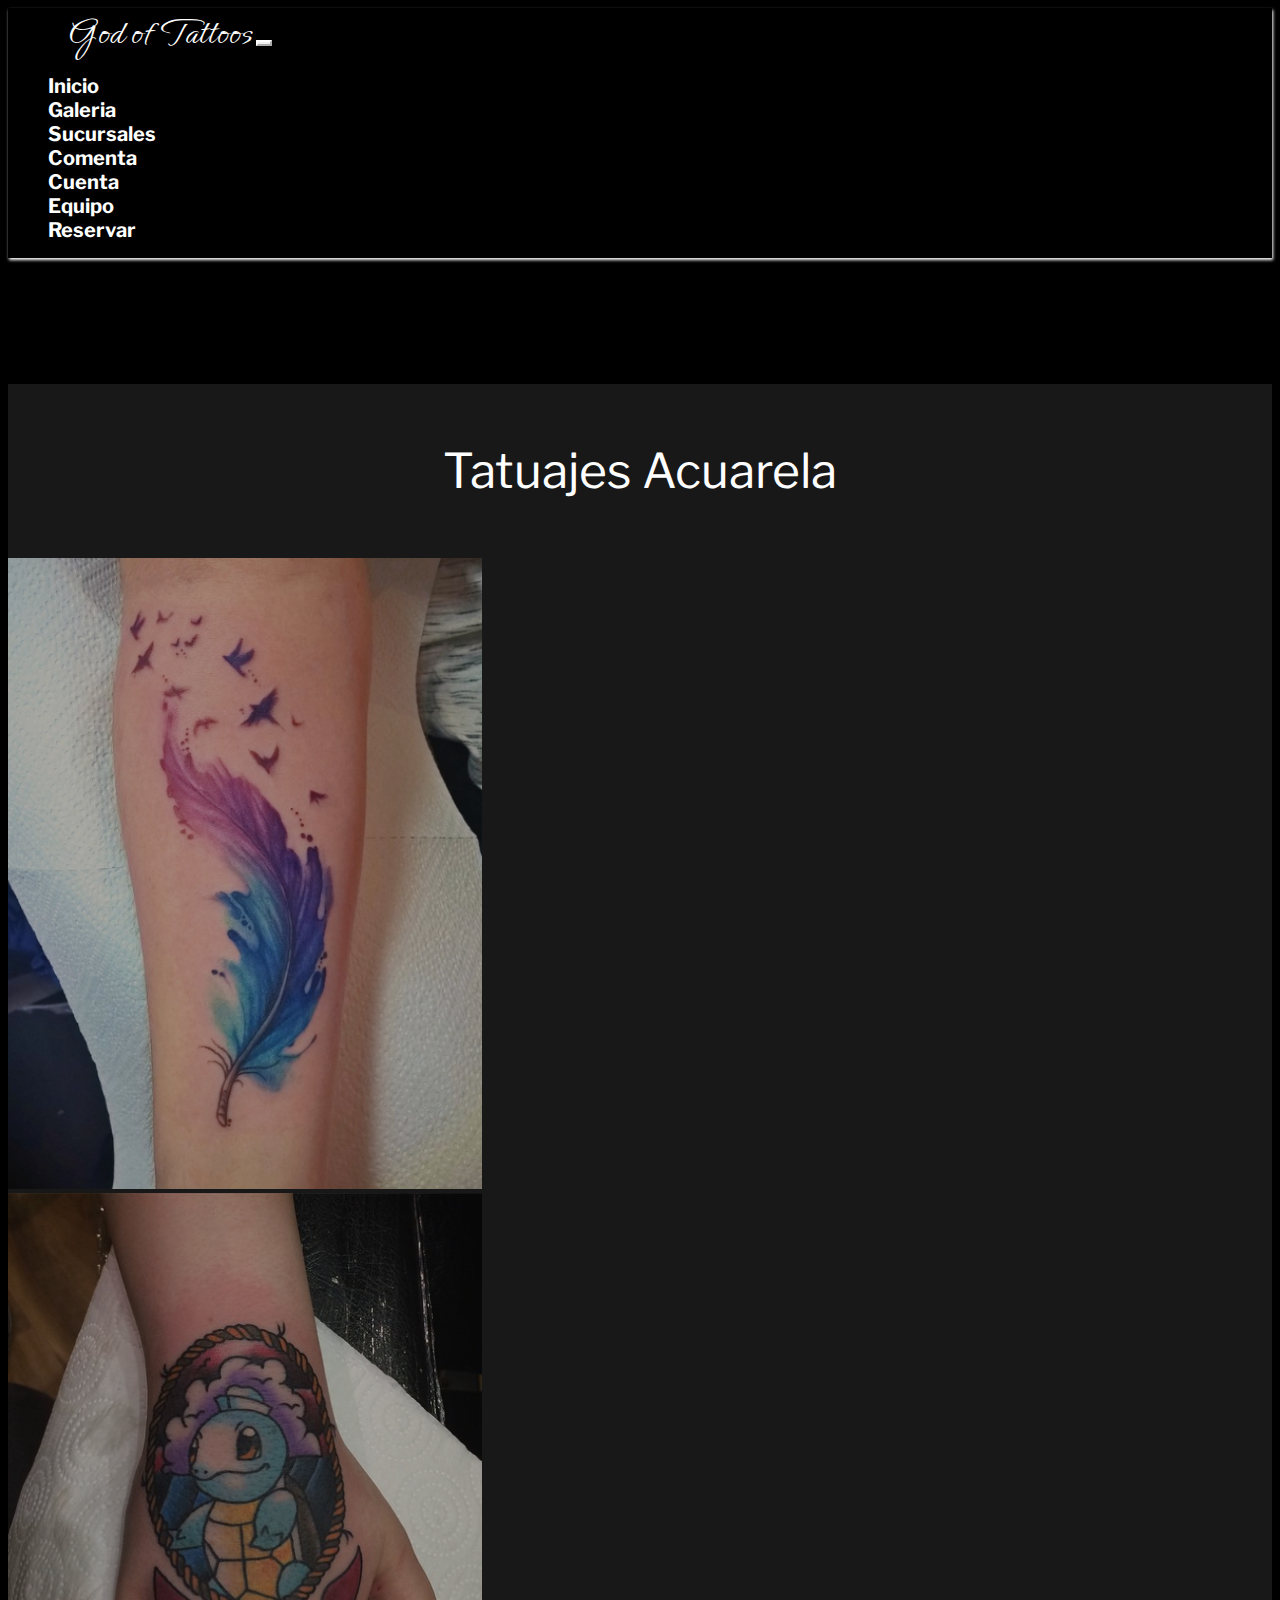
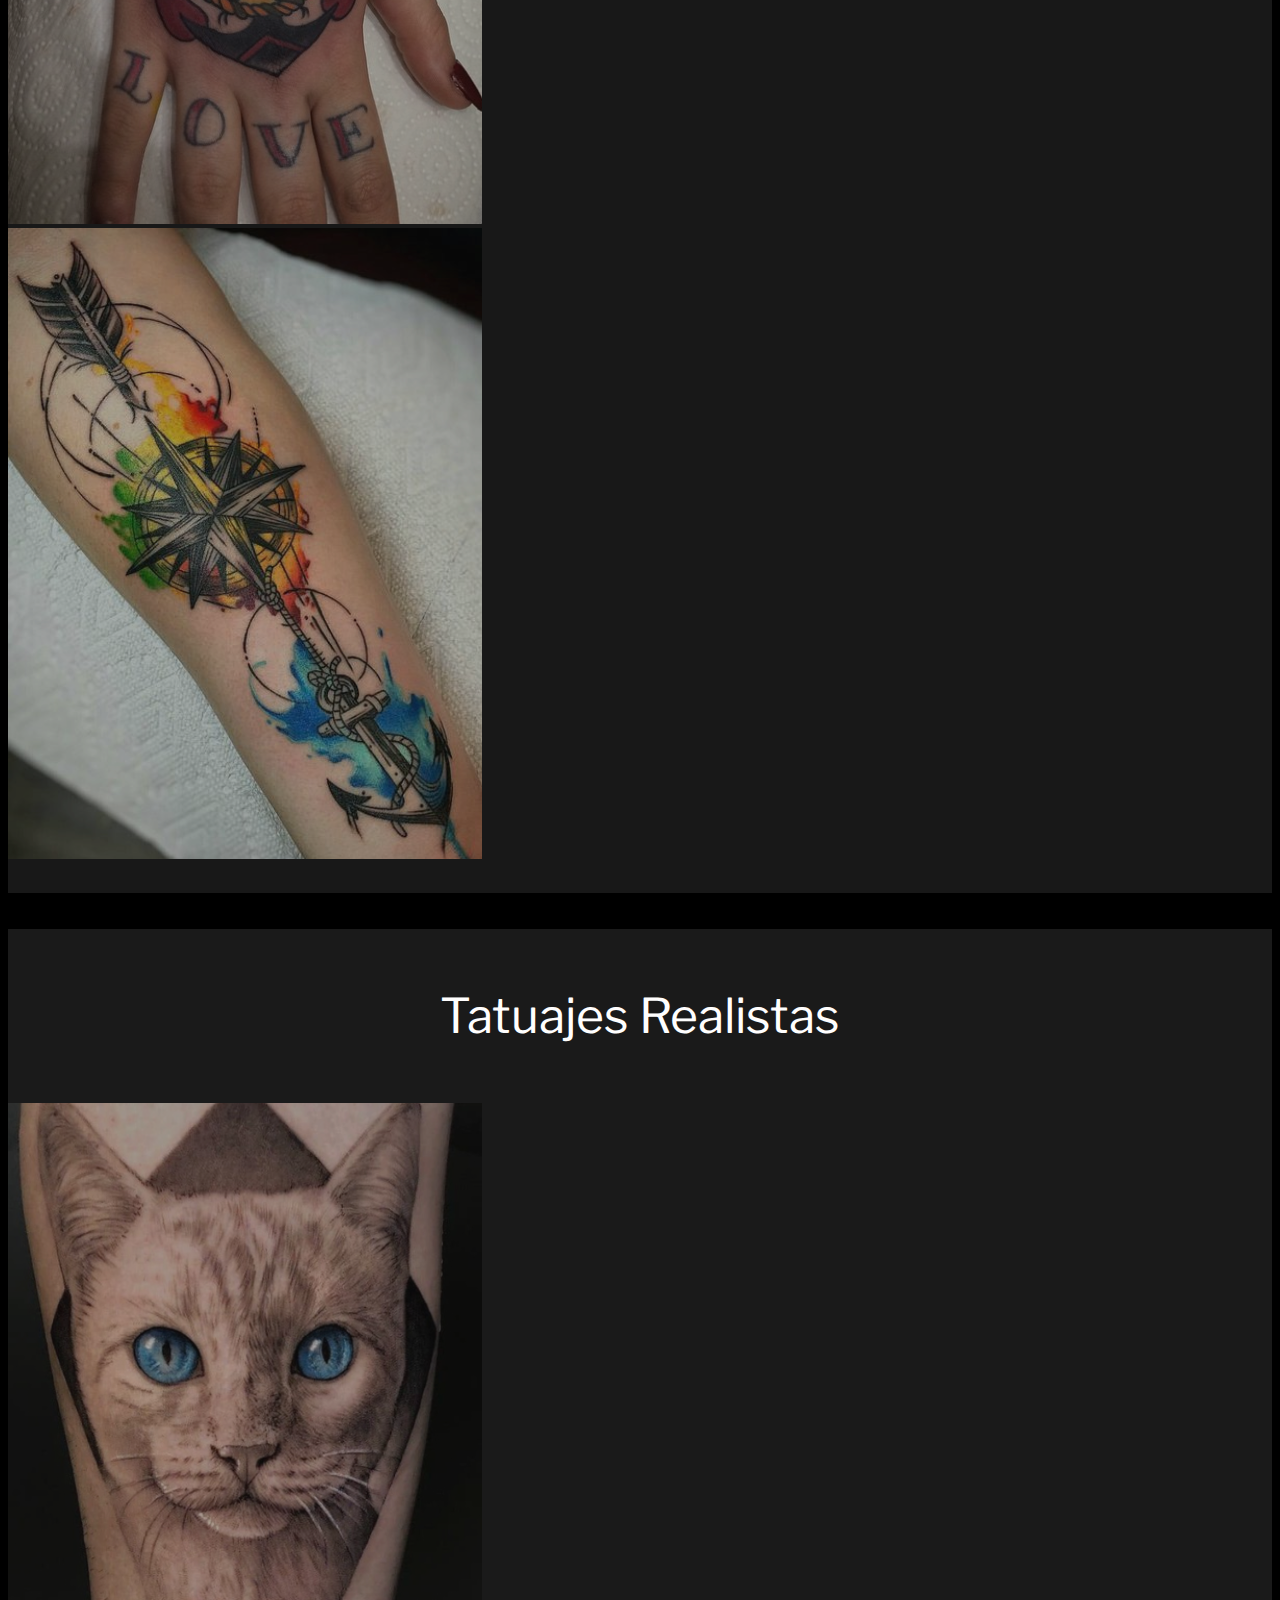
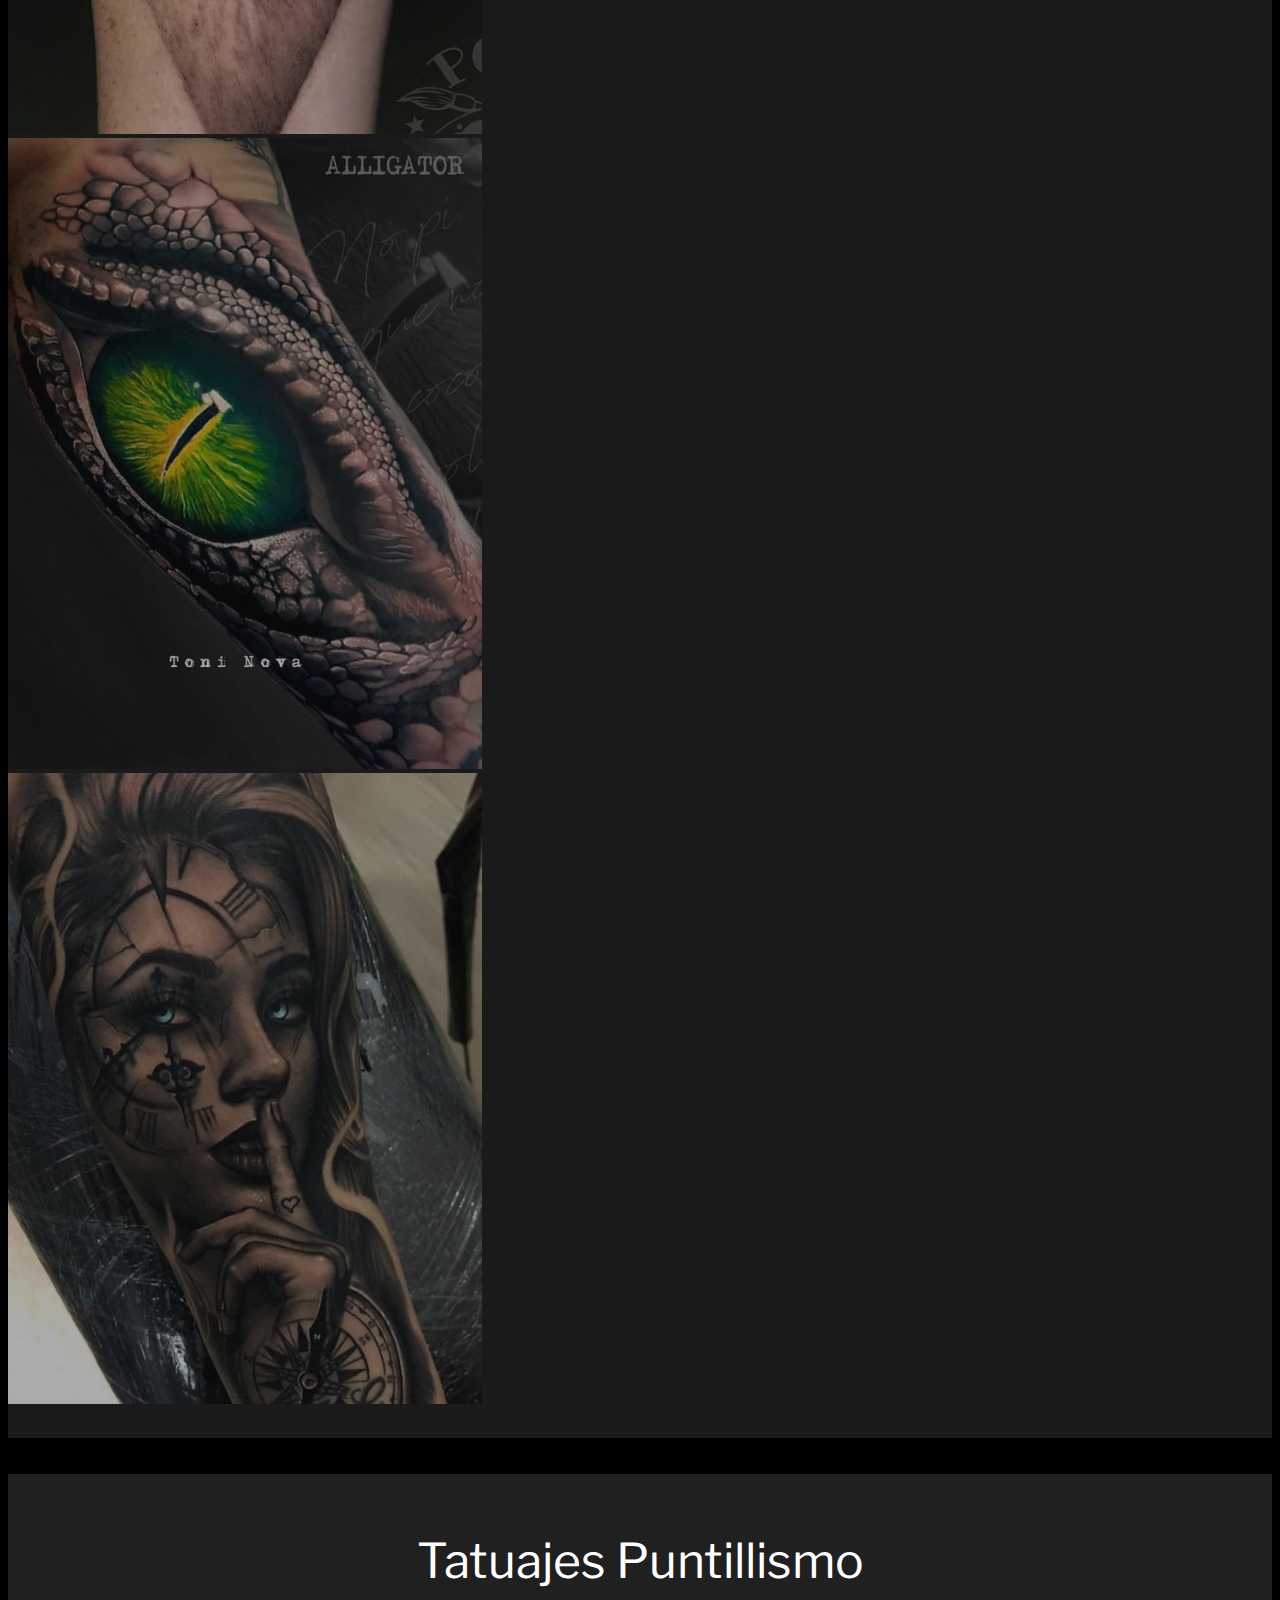
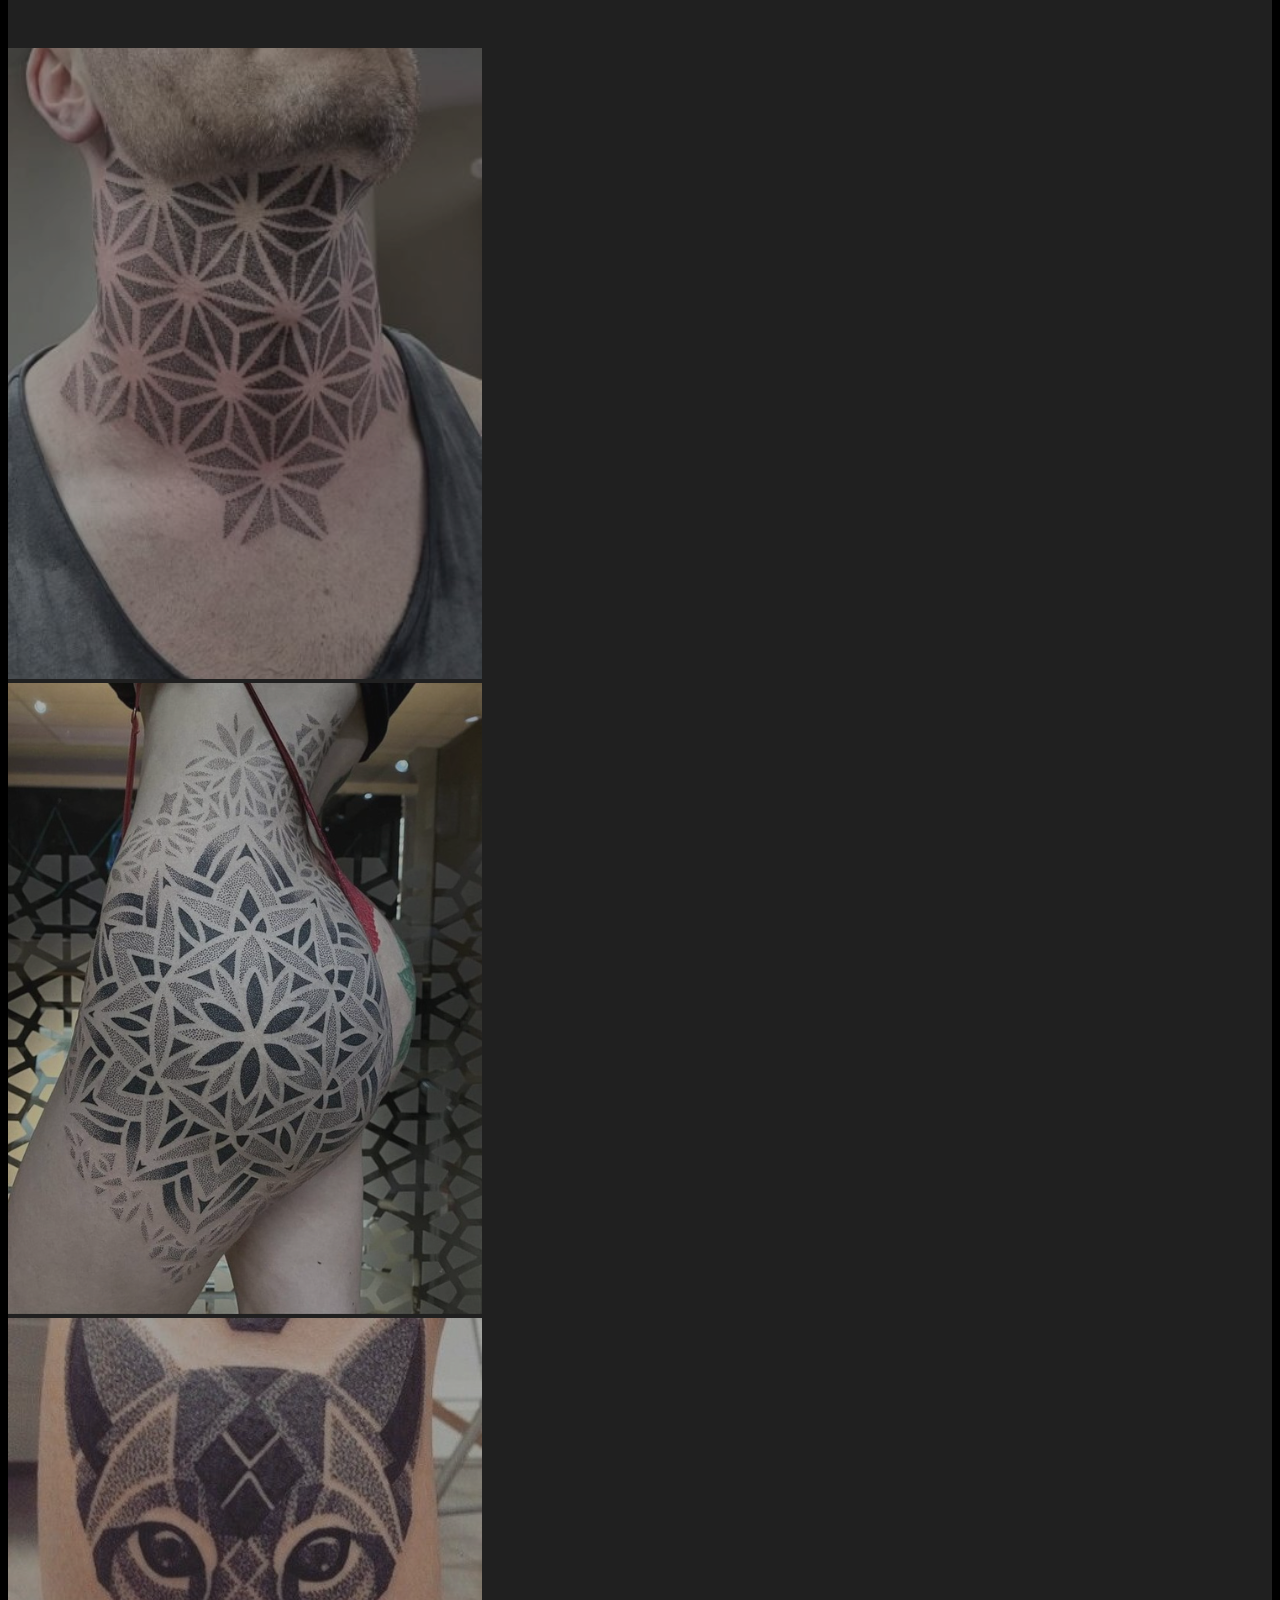
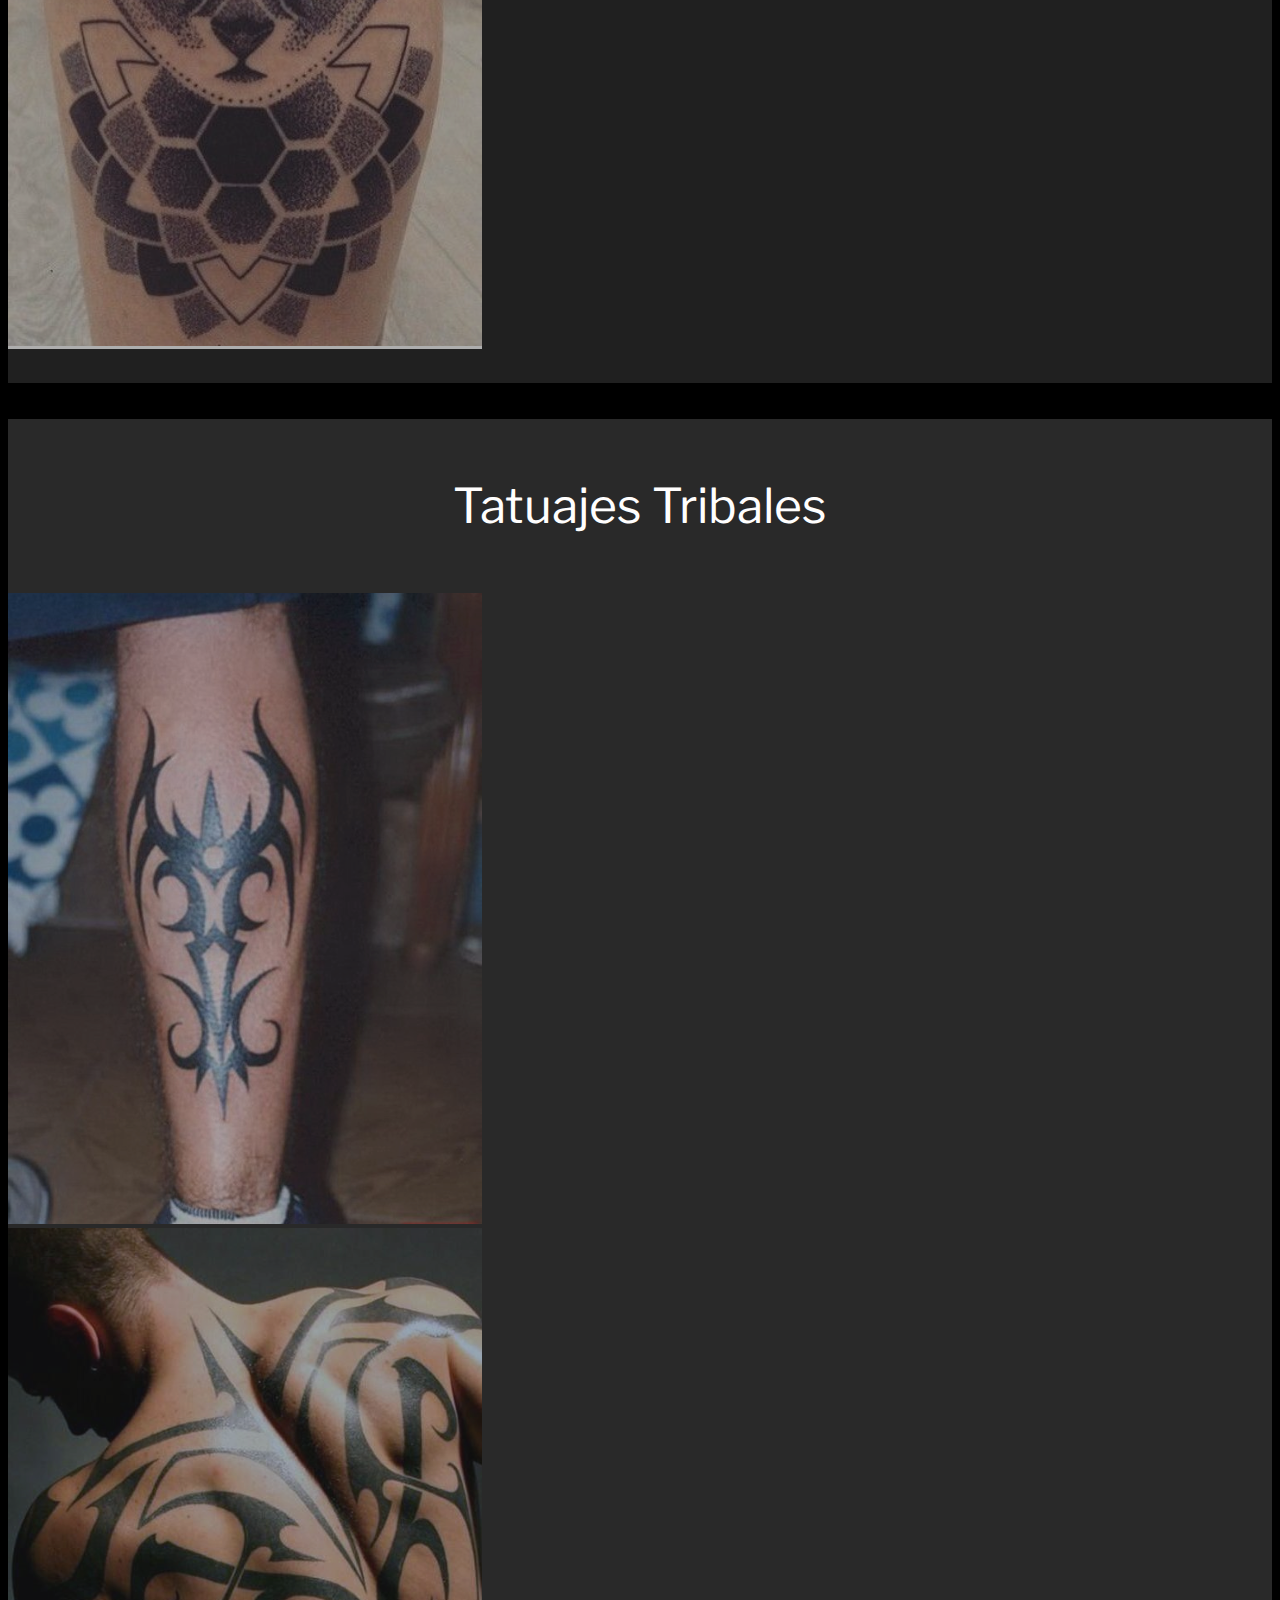
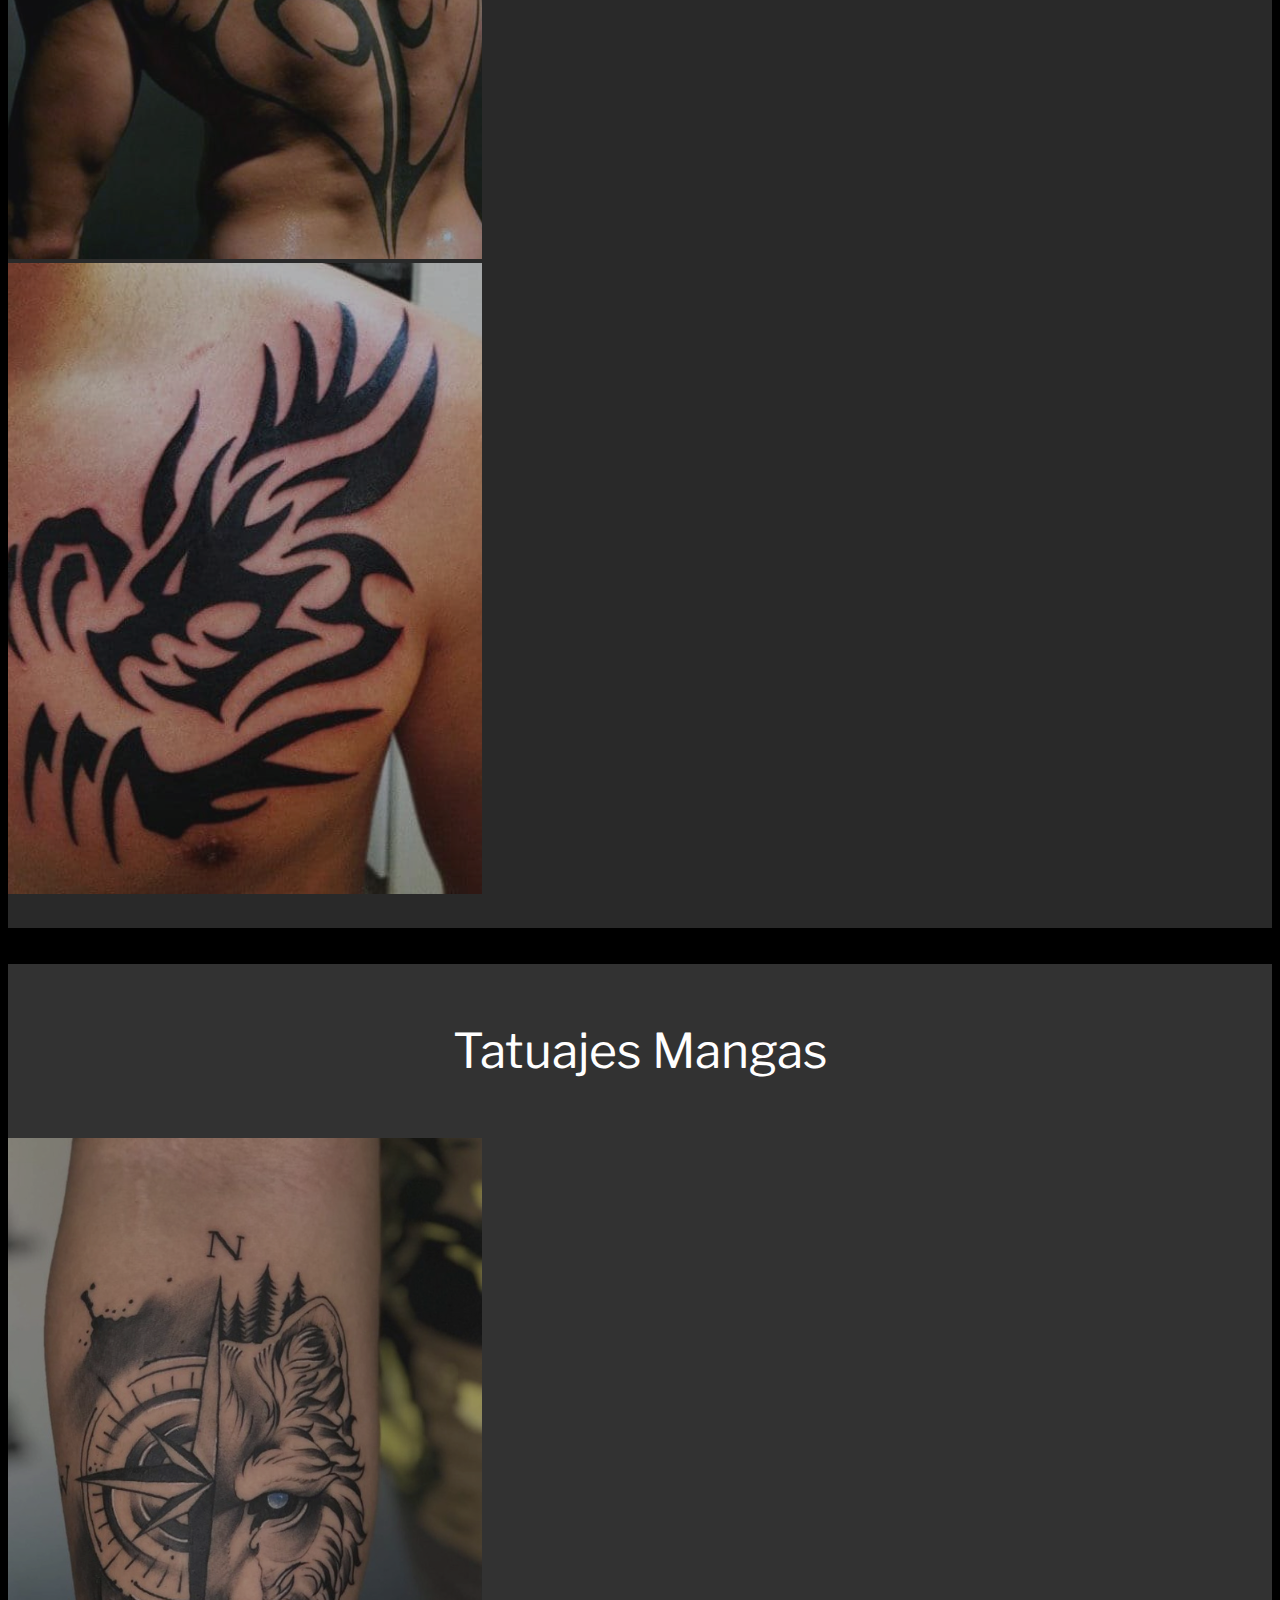
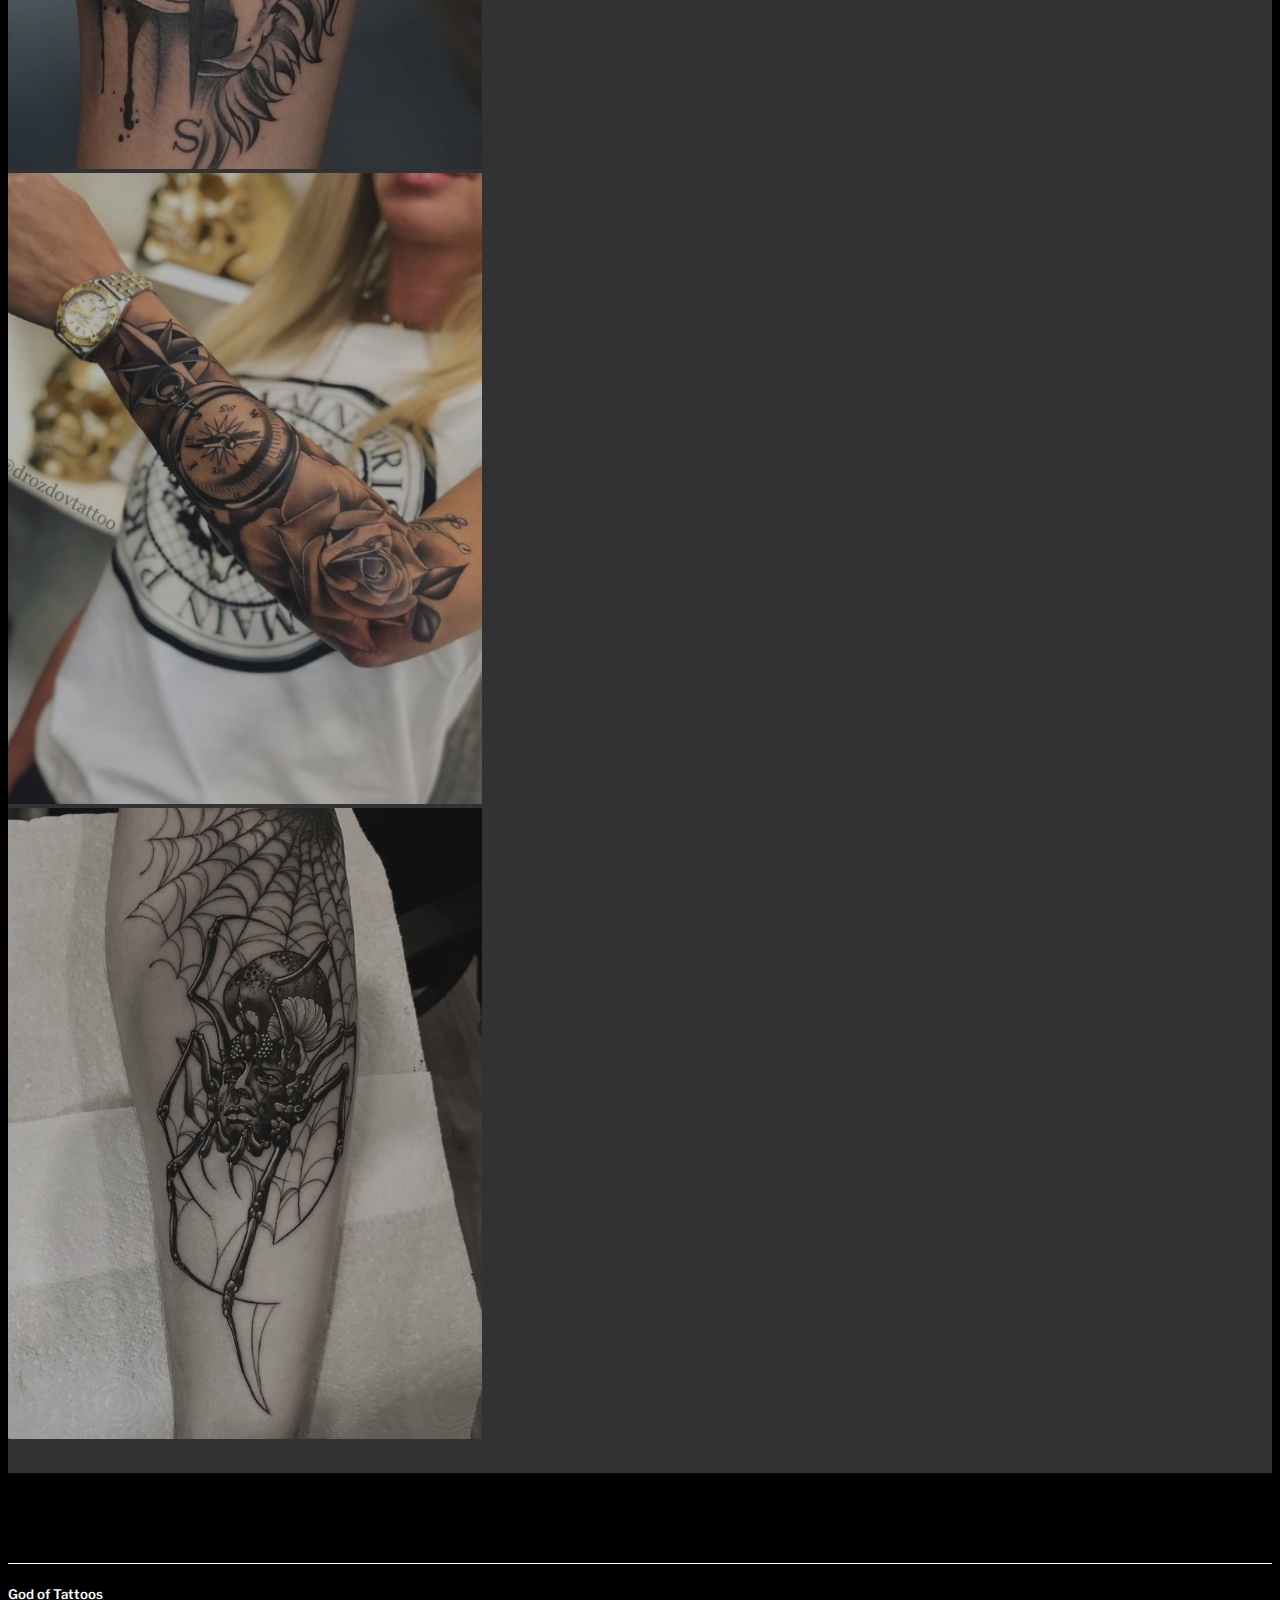
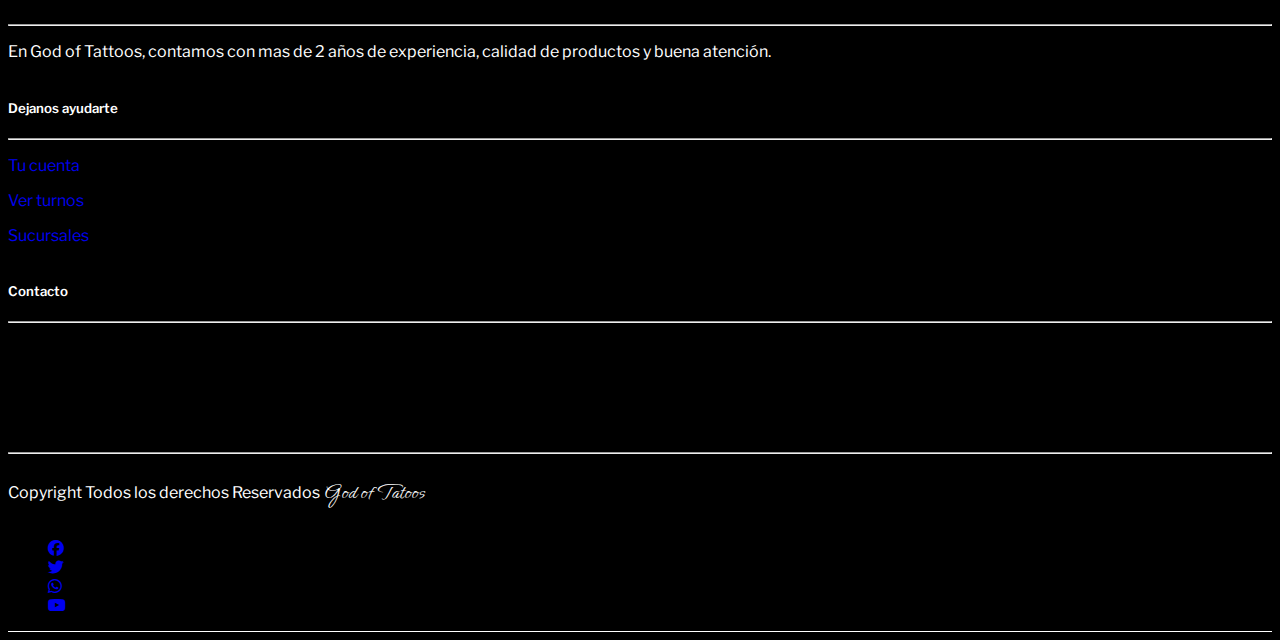
<file: Galeria.html>
<!DOCTYPE html>
<!DOCTYPE html>
<html lang="es">
<head>
  <meta charset="UTF-8">
  <link rel="stylesheet" href="stiloshs.css">
  <title>God of Tattoos</title>
  <link rel="stylesheet" type="text/css" href="stiloshs.css">
  <link href="https://cdn.jsdelivr.net/npm/bootstrap@5.3.2/dist/css/bootstrap.min.css" rel="stylesheet" integrity="sha384-T3c6CoIi6uLrA9TneNEoa7RxnatzjcDSCmG1MXxSR1GAsXEV/Dwwykc2MPK8M2HN" crossorigin="anonymous">
  <link rel="stylesheet" href="https://cdn.jsdelivr.net/npm/bootstrap-icons@1.11.1/font/bootstrap-icons.css">
  <link rel="stylesheet" href="https://cdn.jsdelivr.net/npm/bootstrap-icons@1.11.1/font/bootstrap-icons.css">
  <link rel="stylesheet" href="https://cdnjs.cloudflare.com/ajax/libs/font-awesome/6.4.0/css/all.min.css">
</head>
<body>

  <!--Barra de navegacion-->

  <nav class="navbar navbar-dark navbar-collapse fixed-top " id="navar" >
    <div class="container-fluid">
      <a class="navbar-brand" href="index.html"> God of Tattoos</a>
      <button class="navbar-toggler" type="button" data-bs-toggle="collapse" data-bs-target="#navbarNav" aria-controls="navbarNav" aria-expanded="false" aria-label="Toggle navigation">
        <span class="navbar-toggler-icon"></span>
      </button>
      <div class="collapse navbar-collapse" id="navbarNav">

        <ul class="navbar-nav ms-auto">
          <li class="nav-item">
            <a class="nav-link text-rigth active " aria-current="page" href="index.html">Inicio</a>
          </li>
          <li class="nav-item">
            <a class="nav-link text-rigth active" href="Galeria.html">Galeria</a>
          </li>
          <li class="nav-item">
            <a class="nav-link text-rigth active" href="sucursales.html">Sucursales</a>
          </li>
          <li class="nav-item">
            <a class="nav-link text-rigth active" href="comentario.html">Comenta</a>
          </li>
          <li class="nav-item">
            <a class="nav-link text-rigth active" href="Cuenta.html">Cuenta</a>
          </li>
          <li class="nav-item">
            <a class="nav-link text-rigth active" href="equipodetrab.html">Equipo</a>
          </li>
          <li class="nav-item">
            <a class="nav-link text-rigth active" href="reserva.html">Reservar</a>
          </li>

        </ul>
      </div>
    </div>
  </nav>      <br><br><br><br><br><br><br>
<!--acuarela-->
  <div class="container">
    <div class="container seccion-acuarela">
    <p class="centrado">Tatuajes Acuarela</p>
    <div class="row row-cols-1 row-cols-md-3 g-4 yo">
      <div class="col border-0">
        <div class="card h-80 border-0 ov" id="Alan" >
          <img id="Alan" src="galeria/acuarela/1.png"/>
        </div>
      </div>
      <div class="col border-0">
        <div class="card h-80 border-0" id="Alan">
          <img id="Alan" src="galeria/acuarela/2 (2).png"/>
        </div>
      </div>
      <div class="col border-0">
        <div class="card h-80 border-0" id="Alan">
          <img id="Alan" src="galeria/acuarela/3.png"/>
        </div>
      </div>
        </div>
    </div>
  </div>
    <br><br>
    <div class="container">
    <!--realistas-->
    <div class="container seccion-realista">
    <p class="centrado">Tatuajes Realistas</p>
    <div class="row row-cols-1 row-cols-md-3 g-4 yo">
      <div class="col border-0">
        <div class="card h-80 border-0" id="Alan">
          <img id="Alan" src="galeria/realistas/1.png"/>
        </div>
      </div>
      <div class="col border-0">
        <div class="card h-80 border-0" id="Alan">
          <img id="Alan" src="galeria/realistas/2.png"/>
        </div>
      </div>
      <div class="col border-0">
        <div class="card h-80 border-0" id="Alan">
          <img id="Alan" src="galeria/realistas/3.png"/>
        </div>
      </div>
    </div>
    </div>
  </div><br><br>
    <div class="container">
    <!--puntillismo-->
    <div class="container seccion-puntillismo">
    <p class="centrado">Tatuajes Puntillismo</p>
    <div class="row row-cols-1 row-cols-md-3 g-4 yo">
      <div class="col border-0">
        <div class="card h-80 border-0" id="Alan">
          <img id="Alan" src="galeria/puntillismo/1.png"/>
        </div>
      </div>
      <div class="col border-0">
        <div class="card h-80 border-0" id="Alan">
          <img id="Alan" src="galeria/puntillismo/2.png"/>
        </div>
      </div>
      <div class="col border-0">
        <div class="card h-80 border-0" id="Alan">
          <img id="Alan" src="galeria/puntillismo/3.png"/>
        </div>
      </div>
        </div>
    </div>
  </div><br><br>
    <div class="container">
    <!--tribales-->
    <div class="container seccion-tribal">
    <p class="centrado">Tatuajes Tribales</p>
    <div class="row row-cols-1 row-cols-md-3 g-4 yo">
      <div class="col border-0">
        <div class="card h-80 border-0" id="Alan">
          <img id="Alan" src="galeria/tribales/1.png"/>
        </div>
      </div>
      <div class="col border-0">
        <div class="card h-80 border-0" id="Alan">
          <img id="Alan" src="galeria/tribales/2.png"/>
        </div>
      </div>
      <div class="col border-0">
        <div class="card h-80 border-0" id="Alan">
          <img id="Alan" src="galeria/tribales/3.png"/>
        </div>
      </div>
    </div>
  </div>
</div><br><br>
    <div class="container">
    <!-- mangas -->
    <div class="container seccion-manga">
    <p class="centrado">Tatuajes Mangas</p>
    <div class="row row-cols-1 row-cols-md-3 g-4 yo">
      <div class="col border-0">
        <div class="card h-80 border-0" id="Alan">
          <img id="Alan" src="galeria/mangas/1.png"/>
        </div>
      </div>
      <div class="col border-0">
        <div class="card h-80 border-0" id="Alan">
          <img id="Alan" src="galeria/mangas/2.png"/>
        </div>
      </div>
      <div class="col border-0">
        <div class="card h-80 border-0" id="Alan">
          <img id="Alan" src="galeria/mangas/3.png"/>
        </div>
      </div>
      </div>
      </div>
    </div><br><br>
    
<script src="https://cdn.jsdelivr.net/npm/@popperjs/core@2.11.8/dist/umd/popper.min.js" integrity="sha384-I7E8VVD/ismYTF4hNIPjVp/Zjvgyol6VFvRkX/vR+Vc4jQkC+hVqc2pM8ODewa9r" crossorigin="anonymous"></script>
<script src="https://cdn.jsdelivr.net/npm/bootstrap@5.3.2/dist/js/bootstrap.min.js" integrity="sha384-BBtl+eGJRgqQAUMxJ7pMwbEyER4l1g+O15P+16Ep7Q9Q+zqX6gSbd85u4mG4QzX+" crossorigin="anonymous"></script>
<br><br><br>
<footer class="pt-5 pb-4">
  <div class="container text-center text-md-start">
      <div class="row text-center text-md-start">
          <div class="col-md-3 col-lg-3 col-xl-3 mx-auto mt-3">
              <h5 class="text-uppercase mb-4 font-wheight-bold FOOTERH5">God of Tattoos</h5>
              <hr class="mb-4">
              <p class="footerP">
                En God of Tattoos, contamos con mas de 2 años de experiencia, calidad de productos y buena atención.
              </p>
          </div>
          <div class="col-md-3 col-lg-3 col-xl-3 mx-auto mt-3">
              <h5 class="text-uppercase mb-4 font-wheight-bold FOOTERH5">Dejanos ayudarte</h5>
              <hr class="mb-4">
              <p class="footerP">
                  <a href="Cuenta.html" class="text-light textdeja">Tu cuenta</a>

              </p>
              <p class="footerP">
                  <a href="reserva.html" class="text-light textdeja">Ver turnos</a>
                  
              </p>
              <p class="footerP">
                <a href="sucursales.html" class="text-light textdeja">Sucursales</a>
            </p>
          </div>

          <div class="col-md-3 col-lg-3 col-xl-3 mx-auto mt-3 text-light">
              <h5 class="text-uppercase mb-4 font-wheight-bold FOOTERH5">Contacto</h5>
              <hr class="mb-4">
              <p class="footerP">
                  <li class="fas fa-home me-3 text-light"></li> Kurangu Chavadi, Tamil Nadu 63
              </p>
              <p class="footerP">
                  <li class="fas fa-envelope me-3 text-light"></li>got@gmail.com
              </p>
              <p class="footerP">
                  <li class="fas fa-phone me-3 text-light"></li>+542642596369
              </p>
          </div>
          <hr class="mb-4">

          <div class="text-center mb-2">
              <p class="footerP">
                  Copyright Todos los derechos Reservados
                  <a href="#">
                      <strong class="textocopy">God of Tatoos</strong>
                  </a>
              </p>
          </div>
          
          <div class="text-center">
              <ul class="list-unstyled list-inline">
                  <li class="list-inline-item">
                      <a href="#" class="text-light"> <i class="fab fa-facebook"></i></a>
                  </li>
                  <li class="list-inline-item">
                      <a href="#" class="text-light"> <i class="fab fa-twitter"></i></a>
                  </li>
                  <li class="list-inline-item">
                      <a href="#" class="text-light"> <i class="fab fa-whatsapp"></i></a>
                  </li>
                  <li class="list-inline-item">
                      <a href="#" class="text-light"> <i class="fab fa-youtube"></i></a>
                  </li>
              </ul>
          </div>
      </div>
  </div>
</footer>
</body>
</html>
</file>
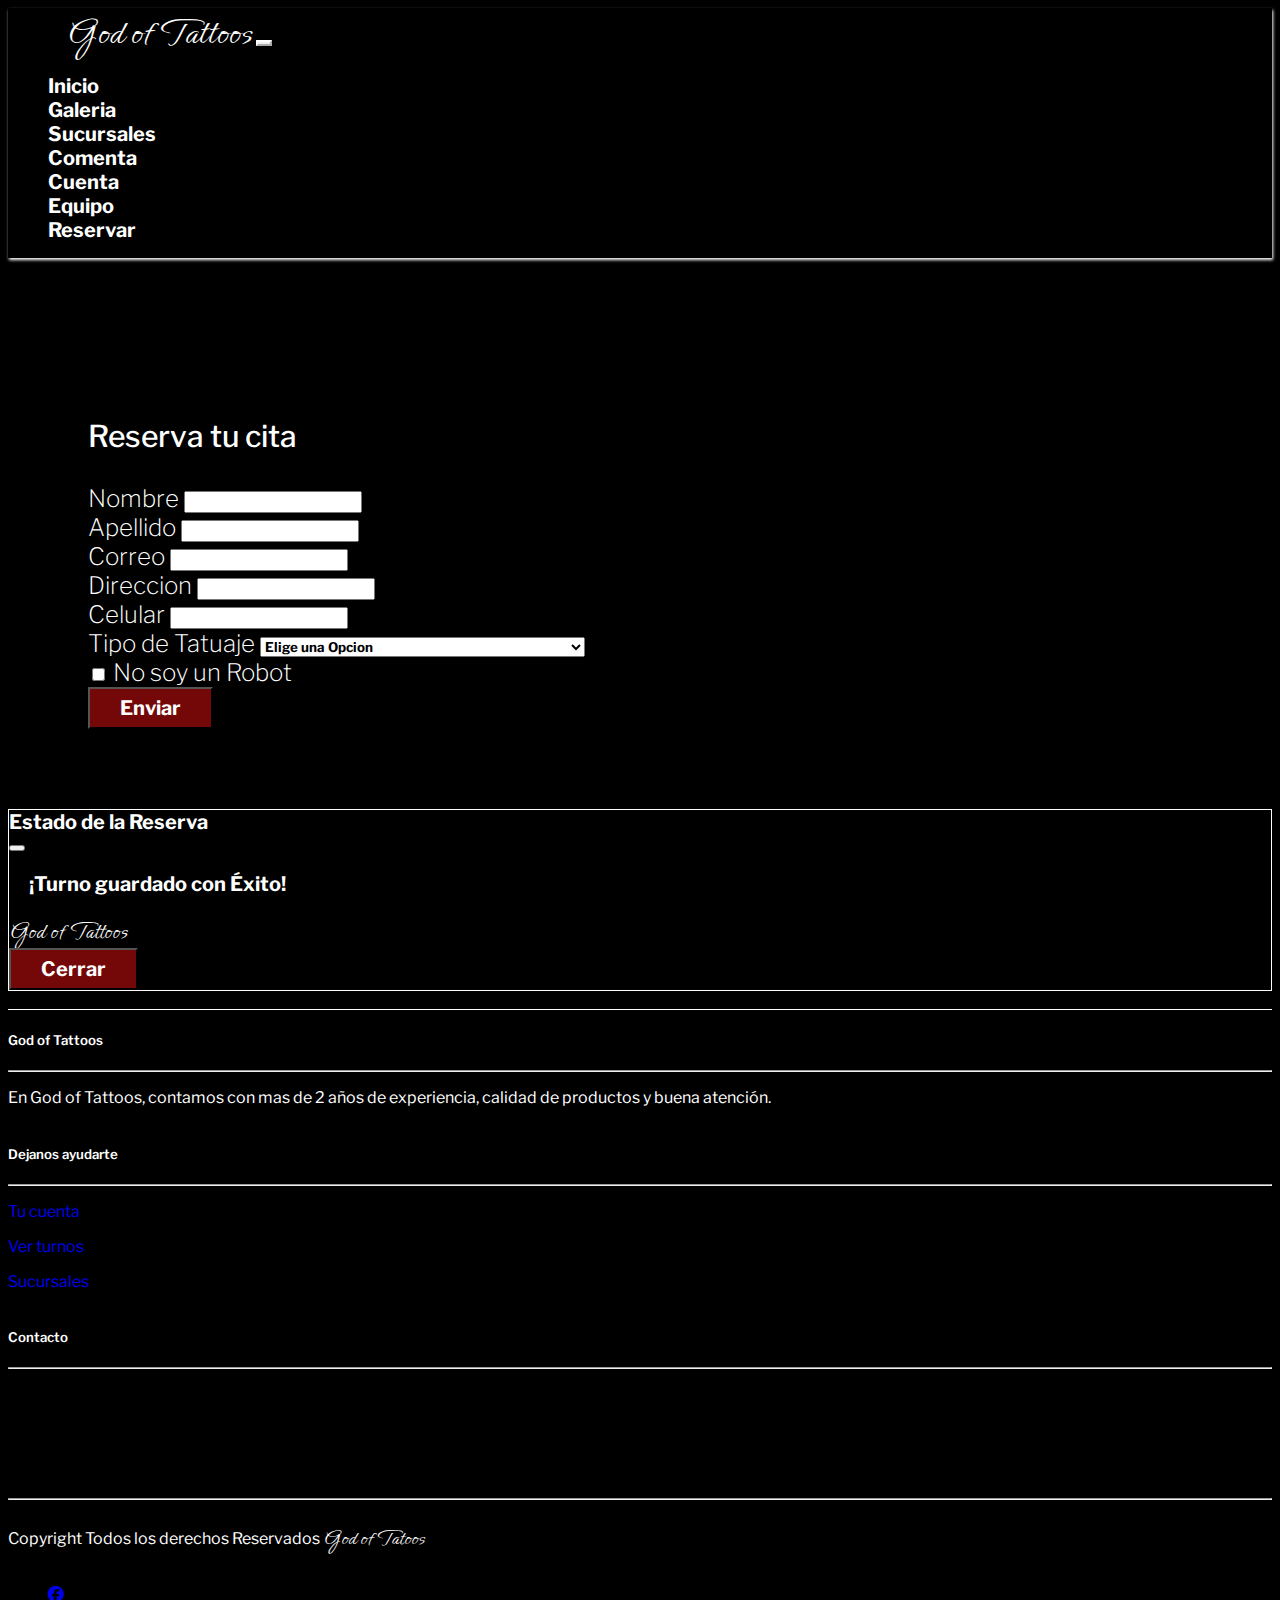
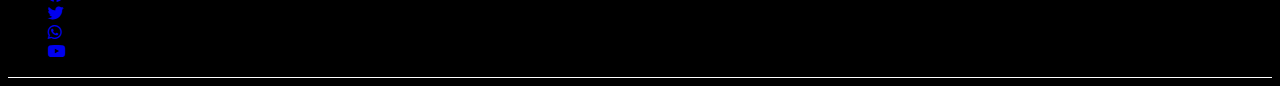
<file: reserva.html>
<!DOCTYPE html>
<html lang="es">
<head>
  <meta charset="UTF-8">
  <link rel="stylesheet" href="stiloshs.css">
  <title>God of Tattoos</title>
  <link rel="stylesheet" type="text/css" href="stiloshs.css">
  <link href="https://cdn.jsdelivr.net/npm/bootstrap@5.3.2/dist/css/bootstrap.min.css" rel="stylesheet" integrity="sha384-T3c6CoIi6uLrA9TneNEoa7RxnatzjcDSCmG1MXxSR1GAsXEV/Dwwykc2MPK8M2HN" crossorigin="anonymous">
  <link rel="stylesheet" href="https://cdn.jsdelivr.net/npm/bootstrap-icons@1.11.1/font/bootstrap-icons.css">
  <link rel="stylesheet" href="https://cdn.jsdelivr.net/npm/bootstrap-icons@1.11.1/font/bootstrap-icons.css">
  <link rel="stylesheet" href="https://cdnjs.cloudflare.com/ajax/libs/font-awesome/6.4.0/css/all.min.css">
</head>
<body>
  <nav class="navbar navbar-dark navbar-collapse fixed-top " id="navar" >
    <div class="container-fluid">
      <a class="navbar-brand" href="index.html"> God of Tattoos</a>
      <button class="navbar-toggler" type="button" data-bs-toggle="collapse" data-bs-target="#navbarNav" aria-controls="navbarNav" aria-expanded="false" aria-label="Toggle navigation">
        <span class="navbar-toggler-icon"></span>
      </button>
      <div class="collapse navbar-collapse" id="navbarNav">

        <ul class="navbar-nav ms-auto">
          <li class="nav-item">
            <a class="nav-link text-rigth active " aria-current="page" href="index.html">Inicio</a>
          </li>
          <li class="nav-item">
            <a class="nav-link text-rigth active" href="Galeria.html">Galeria</a>
          </li>
          <li class="nav-item">
            <a class="nav-link text-rigth active" href="sucursales.html">Sucursales</a>
          </li>
          <li class="nav-item">
            <a class="nav-link text-rigth active" href="comentario.html">Comenta</a>
          </li>
          <li class="nav-item">
            <a class="nav-link text-rigth active" href="Cuenta.html">Cuenta</a>
          </li>
          <li class="nav-item">
            <a class="nav-link text-rigth active" href="equipodetrab.html">Equipo</a>
          </li>
          <li class="nav-item">
            <a class="nav-link text-rigth active" href="reserva.html">Reservar</a>
          </li>

        </ul>
      </div>
    </div>
  </nav>  
      <br>
      <br>
      <br>
      <br>
      <br>
    <div>
      <p id="reser">Reserva tu cita</p>
      <div id="formu" class="container-fluid col-xxl-12">

        <form class="row g-3">           
            <div class="col-md-6">
              <label for="inputEmail4" class="form-label">Nombre</label>
              <input type="text" class="form-control" id="inputEmail4">
            </div>
            <div class="col-md-6">
              <label for="inputPassword4" class="form-label">Apellido</label>
              <input type="text" class="form-control" id="inputPassword4">
            </div>
            <div class="col-12">
              <label for="inputAddress" class="form-label">Correo</label>
              <input type="text" class="form-control" id="inputAddress" placeholder="">
            </div>
            <div class="col-12">
              <label for="inputAddress2" class="form-label">Direccion</label>
              <input type="text" class="form-control" id="inputAddress2" placeholder="">
            </div>
            <div class="col-md-6">
              <label for="inputCity" class="form-label">Celular</label>
              <input type="text" class="form-control" id="inputCity">
            </div>
            <div class="col-md-6">
              <label for="inputState" class="form-label">Tipo de Tatuaje</label>
              <select id="inputState" class="form-select">
                <option selected>Elige una Opcion</option>
                <option id="opncion" value="opcion1">Tatuaje estilo Blackwork (solo con tinta negra)</option>
                <option id="opncion" value="opcion2">Tatuaje Tradicional (Old School)</option>
                <option id="opncion" value="opcion3">Tatuaje estilo Dotwork (puntillista)</option>
                <option id="opncion" value="opcion4">Tatuaje estilo Realista</option>
                <option id="opncion" value="opcion5">Tatuaje Tribal</option>
                <option id="opncion" value="opcion6">Tatuaje estilo Brush o avantgarde</option>
                <option id="opncion" value="opcion7">Tatuaje Ornamental</option>
              </select>
            </div>
            <div class="col-12">
              <div class="form-check">
                <input class="form-check-input" type="checkbox" id="gridCheck">
                <label class="form-check-label" for="gridCheck">
                  No soy un Robot
                </label>
              </div>
            </div>
            <div class="col-12">
              <button type="button" id="boton-alan1" class="btn" data-bs-toggle="modal" data-bs-target="#exampleModal">Enviar</button>
            </div>
          </form>
        </div>
      </div>

<!-- Modal -->
<div class="modal fade" id="exampleModal" tabindex="-1" aria-labelledby="exampleModalLabel" aria-hidden="true">
    <div class="modal-dialog">
      <div class="modal-content">
        <div class="modal-header">
          <h5 class="modal-body" id="exampleModalLabel">Estado de la Reserva</h5>
          <button type="button" class="btn-close" data-bs-dismiss="modal" aria-label="Close"></button>
        </div>
        <div class="modal-body">
          ¡Turno guardado con Éxito!
        </div>
        <div class="modal-footer">
          <div class="col"><p class="fotmodal">God of Tattoos</p></div>
          <div class="row">
            
           <div class="col"><button type="button" id="boton-alan1" class="btn" data-bs-dismiss="modal">Cerrar</button></a></div>
          </div>
          
        </div>
      </div>
    </div>
  </div>

<br>



<script src="https://cdn.jsdelivr.net/npm/@popperjs/core@2.11.8/dist/umd/popper.min.js" integrity="sha384-I7E8VVD/ismYTF4hNIPjVp/Zjvgyol6VFvRkX/vR+Vc4jQkC+hVqc2pM8ODewa9r" crossorigin="anonymous"></script>
<script src="https://cdn.jsdelivr.net/npm/bootstrap@5.3.2/dist/js/bootstrap.min.js" integrity="sha384-BBtl+eGJRgqQAUMxJ7pMwbEyER4l1g+O15P+16Ep7Q9Q+zqX6gSbd85u4mG4QzX+" crossorigin="anonymous"></script>
<footer class="pt-5 pb-4">
  <div class="container text-center text-md-start">
      <div class="row text-center text-md-start">
          <div class="col-md-3 col-lg-3 col-xl-3 mx-auto mt-3">
              <h5 class="text-uppercase mb-4 font-wheight-bold FOOTERH5">God of Tattoos</h5>
              <hr class="mb-4">
              <p class="footerP">
                En God of Tattoos, contamos con mas de 2 años de experiencia, calidad de productos y buena atención.
              </p>
          </div>
          <div class="col-md-3 col-lg-3 col-xl-3 mx-auto mt-3">
              <h5 class="text-uppercase mb-4 font-wheight-bold FOOTERH5">Dejanos ayudarte</h5>
              <hr class="mb-4">
              <p class="footerP">
                  <a href="Cuenta.html" class="text-light textdeja">Tu cuenta</a>

              </p>
              <p class="footerP">
                  <a href="reserva.html" class="text-light textdeja">Ver turnos</a>
                  
              </p>
              <p class="footerP">
                <a href="sucursales.html" class="text-light textdeja">Sucursales</a>
            </p>
          </div>

          <div class="col-md-3 col-lg-3 col-xl-3 mx-auto mt-3 text-light">
              <h5 class="text-uppercase mb-4 font-wheight-bold FOOTERH5">Contacto</h5>
              <hr class="mb-4">
              <p class="footerP">
                  <li class="fas fa-home me-3 text-light"></li> Kurangu Chavadi, Tamil Nadu 63
              </p>
              <p class="footerP">
                  <li class="fas fa-envelope me-3 text-light"></li>got@gmail.com
              </p>
              <p class="footerP">
                  <li class="fas fa-phone me-3 text-light"></li>+542642596369
              </p>
          </div>
          <hr class="mb-4">

          <div class="text-center mb-2">
              <p class="footerP">
                  Copyright Todos los derechos Reservados
                  <a href="#">
                      <strong class="textocopy">God of Tatoos</strong>
                  </a>
              </p>
          </div>
          
          <div class="text-center">
              <ul class="list-unstyled list-inline">
                  <li class="list-inline-item">
                      <a href="#" class="text-light"> <i class="fab fa-facebook"></i></a>
                  </li>
                  <li class="list-inline-item">
                      <a href="#" class="text-light"> <i class="fab fa-twitter"></i></a>
                  </li>
                  <li class="list-inline-item">
                      <a href="#" class="text-light"> <i class="fab fa-whatsapp"></i></a>
                  </li>
                  <li class="list-inline-item">
                      <a href="#" class="text-light"> <i class="fab fa-youtube"></i></a>
                  </li>
              </ul>
          </div>
      </div>
  </div>
</footer>
</body>
</html>
</file>
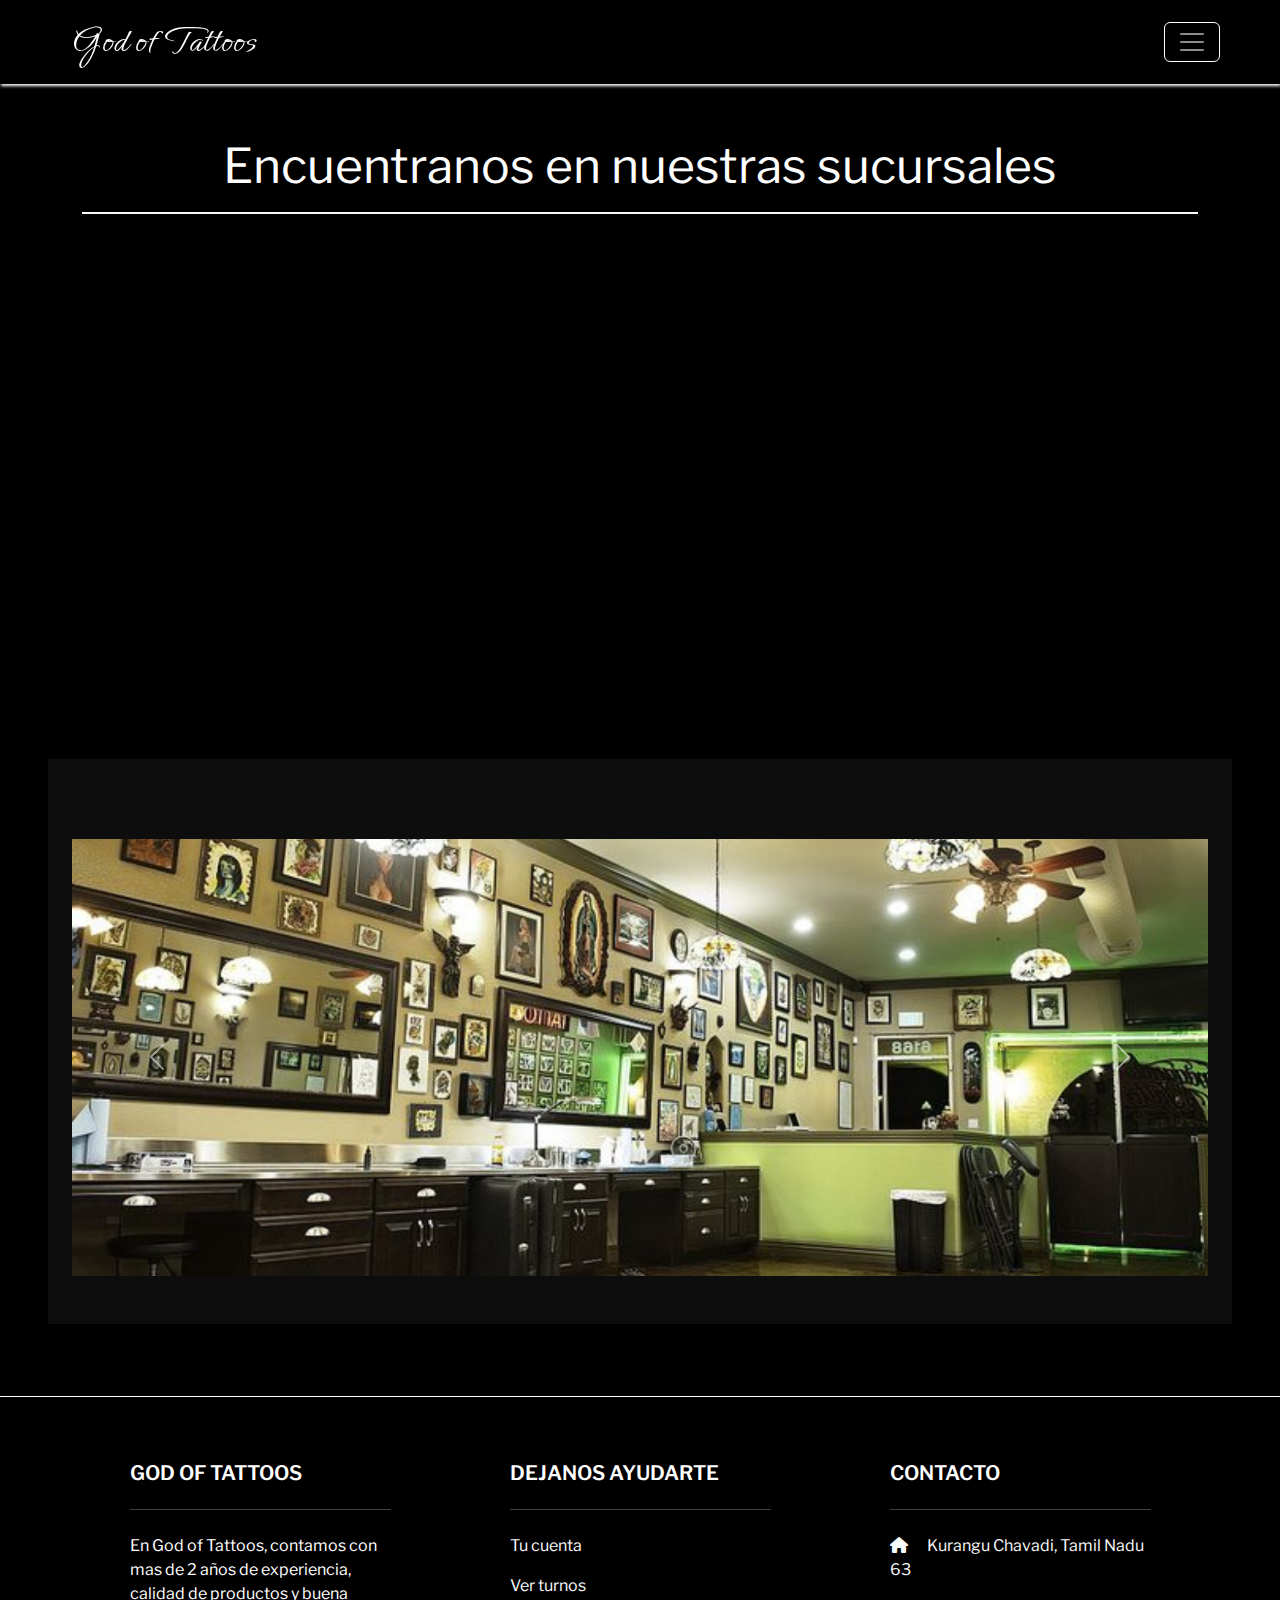
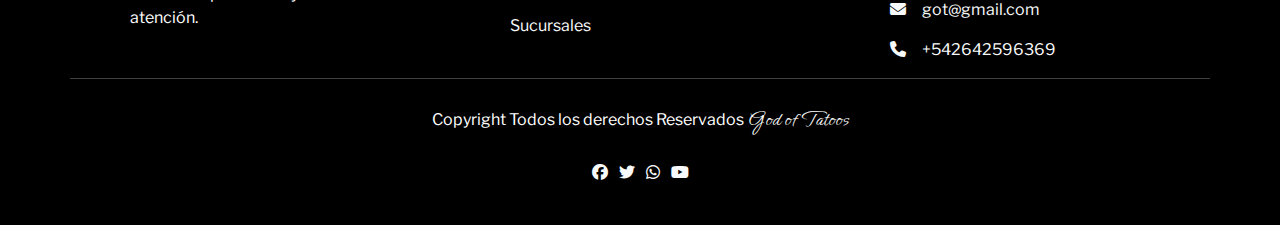
<file: sucursales.html>
<!DOCTYPE html>
<html lang="es">
<head>
  <meta charset="UTF-8">
  <title>Sucursales</title>
  <link rel="stylesheet" href="stiloshs.css">
  <link href="https://cdn.jsdelivr.net/npm/bootstrap@5.3.2/dist/css/bootstrap.min.css" rel="stylesheet">
  <link rel="stylesheet" href="https://cdnjs.cloudflare.com/ajax/libs/font-awesome/6.4.0/css/all.min.css">
</head>
<body>

  <nav class="navbar navbar-dark navbar-collapse fixed-top " id="navar" >
    <div class="container-fluid">
      <a class="navbar-brand" href="index.html"> God of Tattoos</a>
      <button class="navbar-toggler" type="button" data-bs-toggle="collapse" data-bs-target="#navbarNav" aria-controls="navbarNav" aria-expanded="false" aria-label="Toggle navigation">
        <span class="navbar-toggler-icon"></span>
      </button>
      <div class="collapse navbar-collapse" id="navbarNav">

        <ul class="navbar-nav ms-auto">
          <li class="nav-item">
            <a class="nav-link text-rigth active " aria-current="page" href="index.html">Inicio</a>
          </li>
          <li class="nav-item">
            <a class="nav-link text-rigth active" href="Galeria.html">Galeria</a>
          </li>
          <li class="nav-item">
            <a class="nav-link text-rigth active" href="sucursales.html">Sucursales</a>
          </li>
          <li class="nav-item">
            <a class="nav-link text-rigth active" href="comentario.html">Comenta</a>
          </li>
          <li class="nav-item">
            <a class="nav-link text-rigth active" href="Cuenta.html">Cuenta</a>
          </li>
          <li class="nav-item">
            <a class="nav-link text-rigth active" href="equipodetrab.html">Equipo</a>
          </li>
          <li class="nav-item">
            <a class="nav-link text-rigth active" href="reserva.html">Reservar</a>
          </li>

        </ul>
      </div>
    </div>
  </nav>  
<br><br><br><br><br>

<div class="container">
  <div>
    <p class="centrado border-2 border-bottom border-light">Encuentranos en nuestras sucursales</p>
  </div>
    <iframe src="https://www.google.com/maps/embed?pb=!1m18!1m12!1m3!1d1172.8479476860746!2d78.12736437927728!3d11.681755583205481!2m3!1f0!2f0!3f0!3m2!1i1024!2i768!4f13.1!3m3!1m2!1s0x3babf1002a5e70a1%3A0x70308e31912c13e!2sGOD%20OF%20TATTOO!5e0!3m2!1ses-419!2sar!4v1700965107563!5m2!1ses-419!2sar" width="100%" height="450" style="border: 0;" allowfullscreen="" loading="lazy" referrerpolicy="no-referrer-when-downgrade"></iframe>
</div><br>
<div class="m-5 p-4 px-4" style="background-color: rgba(255, 255, 255, 0.052);"><div id="carouselExampleAutoplaying" class="carousel slide" data-bs-ride="carousel">
  <div class="carousel-inner">
    <div class="carousel-item active">
      <img src="galeria/maps/1.png" class="d-block w-100" alt="...">
    </div>
    <div class="carousel-item">
      <img src="galeria/maps/2.png" class="d-block w-100" alt="...">
    </div>
    <div class="carousel-item">
      <img src="galeria/maps/3.png" class="d-block w-100" alt="...">
    </div>
  </div>
  <button class="carousel-control-prev" type="button" data-bs-target="#carouselExampleAutoplaying" data-bs-slide="prev">
    <span class="carousel-control-prev-icon" aria-hidden="true"></span>
    <span class="visually-hidden">Previous</span>
  </button>
  <button class="carousel-control-next" type="button" data-bs-target="#carouselExampleAutoplaying" data-bs-slide="next">
    <span class="carousel-control-next-icon" aria-hidden="true"></span>
    <span class="visually-hidden">Next</span>
  </button>
</div><br>
</div>
<br>
<script src="https://cdn.jsdelivr.net/npm/@popperjs/core@2.11.8/dist/umd/popper.min.js" integrity="sha384-I7E8VVD/ismYTF4hNIPjVp/Zjvgyol6VFvRkX/vR+Vc4jQkC+hVqc2pM8ODewa9r" crossorigin="anonymous"></script>
<script src="https://cdn.jsdelivr.net/npm/bootstrap@5.3.2/dist/js/bootstrap.min.js" integrity="sha384-BBtl+eGJRgqQAUMxJ7pMwbEyER4l1g+O15P+16Ep7Q9Q+zqX6gSbd85u4mG4QzX+" crossorigin="anonymous"></script>
<footer class="pt-5 pb-4">
  <div class="container text-center text-md-start">
      <div class="row text-center text-md-start">
          <div class="col-md-3 col-lg-3 col-xl-3 mx-auto mt-3">
              <h5 class="text-uppercase mb-4 font-wheight-bold FOOTERH5">God of Tattoos</h5>
              <hr class="mb-4">
              <p class="footerP">
                En God of Tattoos, contamos con mas de 2 años de experiencia, calidad de productos y buena atención.
              </p>
          </div>
          <div class="col-md-3 col-lg-3 col-xl-3 mx-auto mt-3">
              <h5 class="text-uppercase mb-4 font-wheight-bold FOOTERH5">Dejanos ayudarte</h5>
              <hr class="mb-4">
              <p class="footerP">
                  <a href="Cuenta.html" class="text-light textdeja">Tu cuenta</a>

              </p>
              <p class="footerP">
                  <a href="reserva.html" class="text-light textdeja">Ver turnos</a>
                  
              </p>
              <p class="footerP">
                <a href="sucursales.html" class="text-light textdeja">Sucursales</a>
            </p>
          </div>

          <div class="col-md-3 col-lg-3 col-xl-3 mx-auto mt-3 text-light">
              <h5 class="text-uppercase mb-4 font-wheight-bold FOOTERH5">Contacto</h5>
              <hr class="mb-4">
              <p class="footerP">
                  <li class="fas fa-home me-3 text-light"></li> Kurangu Chavadi, Tamil Nadu 63
              </p>
              <p class="footerP">
                  <li class="fas fa-envelope me-3 text-light"></li>got@gmail.com
              </p>
              <p class="footerP">
                  <li class="fas fa-phone me-3 text-light"></li>+542642596369
              </p>
          </div>
          <hr class="mb-4">

          <div class="text-center mb-2">
              <p class="footerP">
                  Copyright Todos los derechos Reservados
                  <a href="#">
                      <strong class="textocopy">God of Tatoos</strong>
                  </a>
              </p>
          </div>
          
          <div class="text-center">
              <ul class="list-unstyled list-inline">
                  <li class="list-inline-item">
                      <a href="#" class="text-light"> <i class="fab fa-facebook"></i></a>
                  </li>
                  <li class="list-inline-item">
                      <a href="#" class="text-light"> <i class="fab fa-twitter"></i></a>
                  </li>
                  <li class="list-inline-item">
                      <a href="#" class="text-light"> <i class="fab fa-whatsapp"></i></a>
                  </li>
                  <li class="list-inline-item">
                      <a href="#" class="text-light"> <i class="fab fa-youtube"></i></a>
                  </li>
              </ul>
          </div>
      </div>
  </div>
</footer>
</body>
</html>
</file>
<file: stiloshs.css>
@import url('https://fonts.googleapis.com/css2?family=Ephesis&display=swap');
@import url('https://fonts.googleapis.com/css2?family=Rye&display=swap');
@import url('https://fonts.googleapis.com/css2?family=Ephesis&family=Libre+Franklin:wght@100&display=swap');
@import url('https://fonts.googleapis.com/css2?family=DM+Serif+Display&display=swap');


body{
 
 background-color: rgb(0, 0, 0) !important;
 
}
/* MODIFICA EL COLOR DE FONDO DEL NAVBAR*/
.navbar{
    background-color: rgba(0, 0, 0, 0.897)!important;
    box-shadow: 1px 2px 3px white !important;
    }
    
    .navbar-text,
    /*MODIFICA EL LOGO*/
    .navbar-brand{
        margin-left: 3.6rem !important;
        font-size: 2.4rem !important;
        font-family: 'Ephesis', cursive;
        transition: .1s ease;
        color: rgb(255, 255, 255) !important;
    }
    /*MODIFICA EL COLOR DE LAS LETRAS EN EL NAVBAR*/
    .nav-link{
        color:rgb(255, 255, 255) !important;
        font-size: 20px !important;
        font-family: 'Libre Franklin', sans-serif !important;
        transition: .3s ease;
        font-weight: 700 !important;
        text-align: center !important;
    }
    .nav-link:hover{
        font-size: 20px;
        color: red !important;
        font-weight: 700 !important; 
        
    }
    
a{
    text-decoration: none !important;
}
.navbar-toggler,navbar-toggler-icon{
    margin-right: 3rem;
}
.container-fluid{
    color: black;
}
.navbar-toggler{
    border-color: white !important;
}
#cont{
    max-width: 100%;
    height: auto;
    margin: 10px;
    padding-right: 30px;
    padding-left: 30px;
    padding-top: 50px;
    padding-bottom: 50px;
    text-align: left !important;
}
.card{
    box-shadow: 0.1px 0.2px 4px 1px rgb(226, 226, 226) !important;
}
#fondo1{
    padding-top: 0%;
    padding-bottom: 2%;
    text-align: center;
    background-size: cover;
    background-attachment: fixed;
    background-color: black;
}

#bienvenidos1{
    color: white;
    text-align: left !important;
    font-family: 'DM Serif Display', serif;
    font-weight:100 !important;
    font-size: 1.5rem;
}
#bienvenidos{
    color: white;
    text-align: left !important;
    font-family: 'DM Serif Display', serif;
    font-weight:500 !important;
    font-size: 3rem;
}

#imgcarru{
    max-height: 50% !important;
    min-height: 50% !important;
}
.card-group{
    margin-top: 0px !important;
}
#carouselExampleAutoplaying{
    margin-top: 3.5rem;
}

.bien{
    text-align: center !important;
    font-size: 2.4rem !important;
    font-family: 'Libre Franklin', sans-serif !important;
    transition: .1s ease;
    color: rgb(255, 255, 255) !important;
}
.bien1{
    text-align: center !important;
    font-size: 4.4rem !important;
    font-family: 'Ephesis', cursive;
    transition: .1s ease;
    color: rgb(255, 255, 255) !important;
}

.carousel-item {
    max-height: 700px;

}
.card-img-top{
    max-height: 400px;
}


.title{
    text-align: center !important;
    font-size: 2.4rem !important;
    font-family: 'Libre Franklin', sans-serif !important;
    transition: .1s ease;
    color: rgb(0, 0, 0) !important;
}
.title a{
    text-decoration: none;
    text-align: center !important;
    font-size: 2rem !important;
    font-weight: 500 !important;
    font-family: 'Libre Franklin', sans-serif !important;
    transition: .1s ease;
    color: rgb(61, 0, 0) !important;
}

.subtitle{
    font-weight: 300 !important;
    font-size: 20px !important;
    font-family: 'Libre Franklin', sans-serif !important;
}
#imgcard{
    transition: .5s ease;
    opacity: 0.90;
}
#imgcard:hover{
    opacity: 1;
    filter: contrast(100%) !important;
    transform: scale(1.01);
}

#noti{
    background-color: black !important;
    color: white;
    font-size: 20px !important;
    font-family: 'Libre Franklin', sans-serif !important;
    font-weight: 700 !important;
}
#tarjetas{
    padding: 25px;

}
.titlecard, h1{
    font-weight: 700;
    font-size: 3.7rem;

}
.subtitlecard{
    font-size: 1.7rem;
}
#basetext{
    margin-top: 0px;
    font-size: 1rem;
    color: rgb(255, 248, 248) !important;
}

.diseñoPAL {
    text-decoration: none;
    color: white;
}
.diseñoPAL:hover{
    font-weight: 500;
    color: red;
}

.modal-content{
    border: 1px solid white !important;
    background-color: rgb(0, 0, 0) !important;
}
.modal-title{
    font-family: 'Libre Franklin', sans-serif !important;
    font-weight: 700;
    font-size: 20px !important;
    color: rgb(255, 255, 255) !important;

}
.modal-body{
    font-family: 'Libre Franklin', sans-serif !important;
    font-weight: 700;
    font-size: 20px !important;
    color: rgb(255, 255, 255) !important;
    padding: 20px !important;
    text-align: left !important;
    background-color: rgb(0, 0, 0) !important;
    transition: .3s ease;
}
.fotmodal{
    font-family: 'Ephesis', cursive;
    font-weight: 500;
    font-size: 1.5rem;
    padding-left: 0 !important;
    text-align: left;
    margin-bottom: 0px !important;
    margin-top: auto !important;
    color: white !important;
}
#exampleModalLabel{
    padding: 0px !important;
    margin: auto;
}




/*MODIFICA LOS ICONOS SOCIALES*/
.social-link {
    width: 30px;
    height: 30px;
    border: 1px solid #ddd;
    display: flex;
    align-items: center;
    justify-content: center;
    color: #666;
    border-radius: 50%;
    transition: all 0.3s;
    font-size: 0.9rem;
  }
  
.social-link:hover,
.social-link:focus {
    background: #ddd;
    text-decoration: none;
    color: #555;
  }

  #formu{
    background-color: rgb(0, 0, 0);
    color: rgb(255, 255, 255) !important;
    padding-bottom: 80px;
    padding-left: 80px;
    padding-right: 80px;
    font-family: 'Libre Franklin', sans-serif !important; 
    font-weight: 200 !important;
    font-size: 24px !important;
    margin-top: 0px;
  }
#reser{
    padding-top: 40px;
    background-color: black;
    padding-bottom: 0;
    margin-left: 5rem;
    color: white;
    font-family: 'Libre Franklin', sans-serif !important;
    font-weight: 500 !important;
    font-size: 30px !important;
}

.centrado{
    font-family: 'Libre Franklin', sans-serif !important;
    font-size: 3rem !important;
    text-align: center;
    color: #fffefe;
    padding: 10px;
    background-color: rgba(51, 51, 51, 0);
    
}

.yo{
    padding-bottom: 30px !important;
}

#boton-alan{

    font-family: 'Libre Franklin', sans-serif !important;
    padding: 7px 30px;
    background-color: rgb(116, 8, 8);
    color: #ffffff;
    font-weight: 700 !important;
    font-size: 20px !important;
    transition: .5s ease;
    align-items: center;

}
#boton-alan1{
    
    font-family: 'Libre Franklin', sans-serif !important;
    padding: 7px 30px;
    background-color: rgb(116, 8, 8);
    color: #ffffff;
    font-weight: 700 !important;
    font-size: 20px !important;
    transition: .5s ease;


}

.form-select{
    font-family: 'Libre Franklin', sans-serif !important;
    font-weight: 700 !important;
}
#opncion{
    font-family: 'Libre Franklin', sans-serif !important;
    font-weight: 700 !important;
}
.form-control{
    color: rgb(0, 0, 0) !important;
    font-family: 'Libre Franklin', sans-serif !important;
    font-weight: 700 !important;
}

.card-body{
    overflow: hidden !important;
}
.ov{
    overflow: hidden !important;
}
div{
    overflow: hidden !important;
}
#Alan {
    position: relative;
    overflow: hidden !important;
    transition: .5s ease;
    opacity: 0.80;

}
#Alan:hover{
    cursor:crosshair;
    opacity: 1;
    transform: scale(1.01);
}

#comentarios{
    padding-top: 40px;
    background-color: black;
    padding-bottom: 0;
    padding-left: 50px;
    color: white;
    font-family: 'Libre Franklin', sans-serif !important;
    font-weight: 700 !important;
    font-size: 24px !important;
    text-align: center;
}


.textocopy{
    color: rgb(255, 255, 255);
    font-size: 1.4rem !important;
    font-family: 'Ephesis', cursive;
    font-weight: 200 !important;
}
.FOOTERH5{
    color: white !important;
    font-weight: 600;
}
.footerP{
    color: white !important;
}
.fab:hover{
    color: rgb(235, 113, 113) !important;
}
footer{
    border-top: 1px solid white !important;
    border-bottom: 1px solid white !important;
    font-family: 'Libre Franklin', sans-serif !important;
}
hr{
    color: white !important;
}
.textdeja:hover{
    color: rgb(235, 113, 113) !important;
}
.seccion-acuarela {
    background-color: #181818; 
}
.seccion-realista {
    background-color: #1a1a1a; 
}
.seccion-puntillismo {
    background-color: rgb(32, 32, 32); 
}
.seccion-tribal {
    background-color: #292929; 
}
.seccion-manga {
    background-color: #323232;
}
</file>
